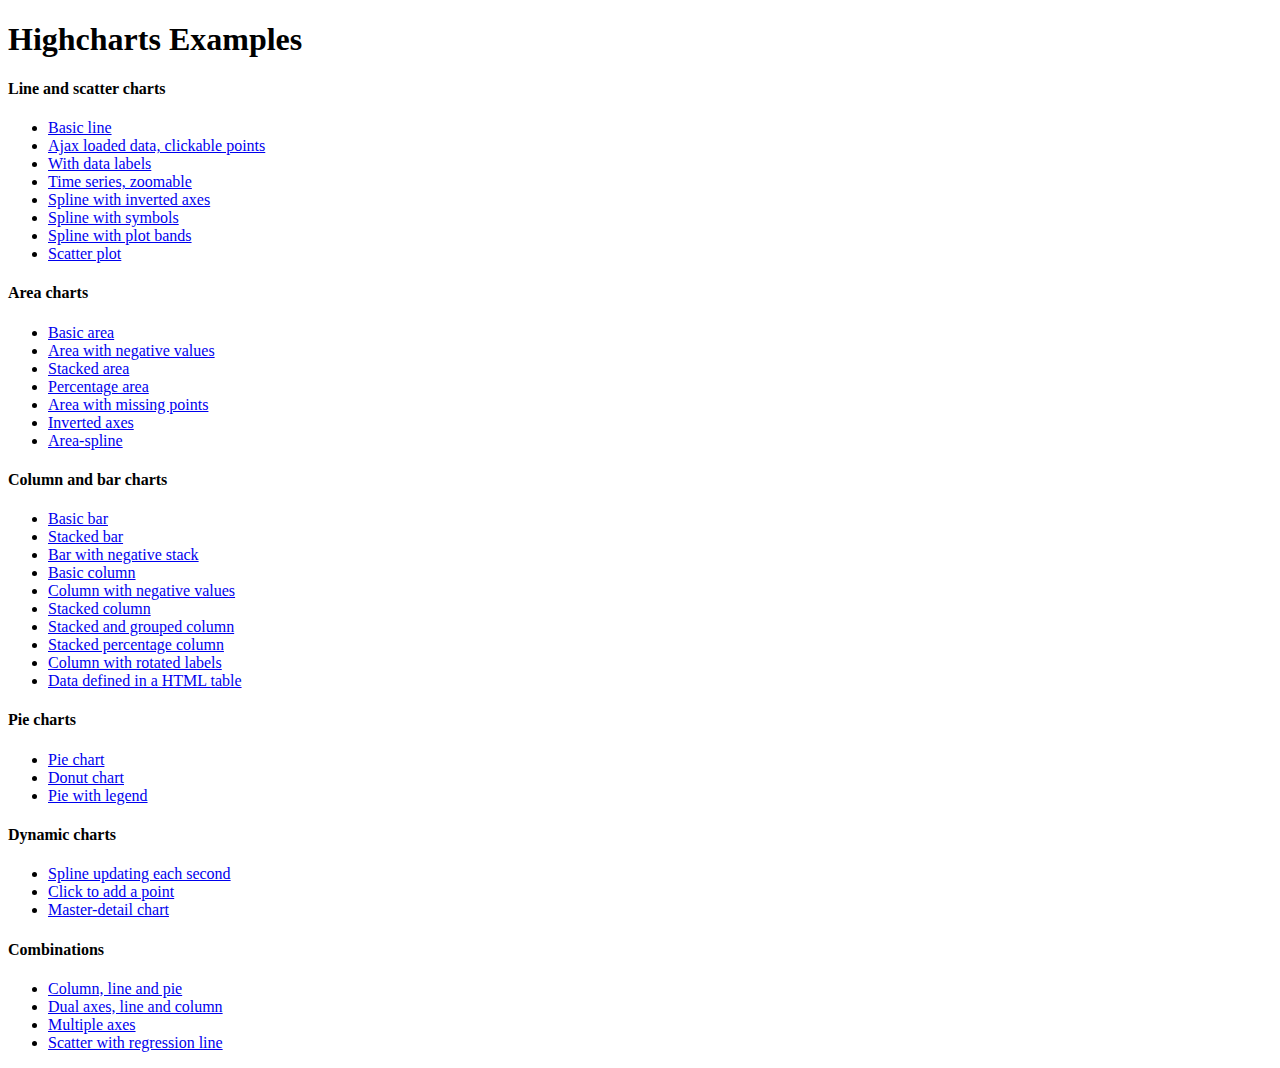
<file: template/index.htm>
<!DOCTYPE HTML PUBLIC "-//W3C//DTD HTML 4.01//EN" "http://www.w3.org/TR/html4/strict.dtd">
<html>
	<head>
		<meta http-equiv="Content-Type" content="text/html; charset=iso-utf-8">
		<title>Highcharts Examples</title>
	</head>
	<body>
		<h1>Highcharts Examples</h1>
				<h4>Line and scatter charts</h4>
		<ul>
						<li><a href="examples/line-basic.htm">
				Basic line</a></li>
						<li><a href="examples/line-ajax.htm">
				Ajax loaded data, clickable points</a></li>
						<li><a href="examples/line-labels.htm">
				With data labels</a></li>
						<li><a href="examples/line-time-series.htm">
				Time series, zoomable</a></li>
						<li><a href="examples/spline-inverted.htm">
				Spline with inverted axes</a></li>
						<li><a href="examples/spline-symbols.htm">
				Spline with symbols</a></li>
						<li><a href="examples/spline-plot-bands.htm">
				Spline with plot bands</a></li>
						<li><a href="examples/scatter.htm">
				Scatter plot</a></li>
					</ul>
				<h4>Area charts</h4>
		<ul>
						<li><a href="examples/area-basic.htm">
				Basic area</a></li>
						<li><a href="examples/area-negative.htm">
				Area with negative values</a></li>
						<li><a href="examples/area-stacked.htm">
				Stacked area</a></li>
						<li><a href="examples/area-stacked-percent.htm">
				Percentage area</a></li>
						<li><a href="examples/area-missing.htm">
				Area with missing points</a></li>
						<li><a href="examples/area-inverted.htm">
				Inverted axes</a></li>
						<li><a href="examples/areaspline.htm">
				Area-spline</a></li>
					</ul>
				<h4>Column and bar charts</h4>
		<ul>
						<li><a href="examples/bar-basic.htm">
				Basic bar</a></li>
						<li><a href="examples/bar-stacked.htm">
				Stacked bar</a></li>
						<li><a href="examples/bar-negative-stack.htm">
				Bar with negative stack</a></li>
						<li><a href="examples/column-basic.htm">
				Basic column</a></li>
						<li><a href="examples/column-negative.htm">
				Column with negative values</a></li>
						<li><a href="examples/column-stacked.htm">
				Stacked column</a></li>
						<li><a href="examples/column-stacked-and-grouped.htm">
				Stacked and grouped column</a></li>
						<li><a href="examples/column-stacked-percent.htm">
				Stacked percentage column</a></li>
						<li><a href="examples/column-rotated-labels.htm">
				Column with rotated labels</a></li>
						<li><a href="examples/column-parsed.htm">
				Data defined in a HTML table</a></li>
					</ul>
				<h4>Pie charts</h4>
		<ul>
						<li><a href="examples/pie-basic.htm">
				Pie chart</a></li>
						<li><a href="examples/pie-donut.htm">
				Donut chart</a></li>
						<li><a href="examples/pie-legend.htm">
				Pie with legend</a></li>
					</ul>
				<h4>Dynamic charts</h4>
		<ul>
						<li><a href="examples/dynamic-update.htm">
				Spline updating each second</a></li>
						<li><a href="examples/dynamic-click-to-add.htm">
				Click to add a point</a></li>
						<li><a href="examples/dynamic-master-detail.htm">
				Master-detail chart</a></li>
					</ul>
				<h4>Combinations</h4>
		<ul>
						<li><a href="examples/combo.htm">
				Column, line and pie</a></li>
						<li><a href="examples/combo-dual-axes.htm">
				Dual axes, line and column</a></li>
						<li><a href="examples/combo-multi-axes.htm">
				Multiple axes</a></li>
						<li><a href="examples/combo-regression.htm">
				Scatter with regression line</a></li>
					</ul>
			</body>
</html>
</file>
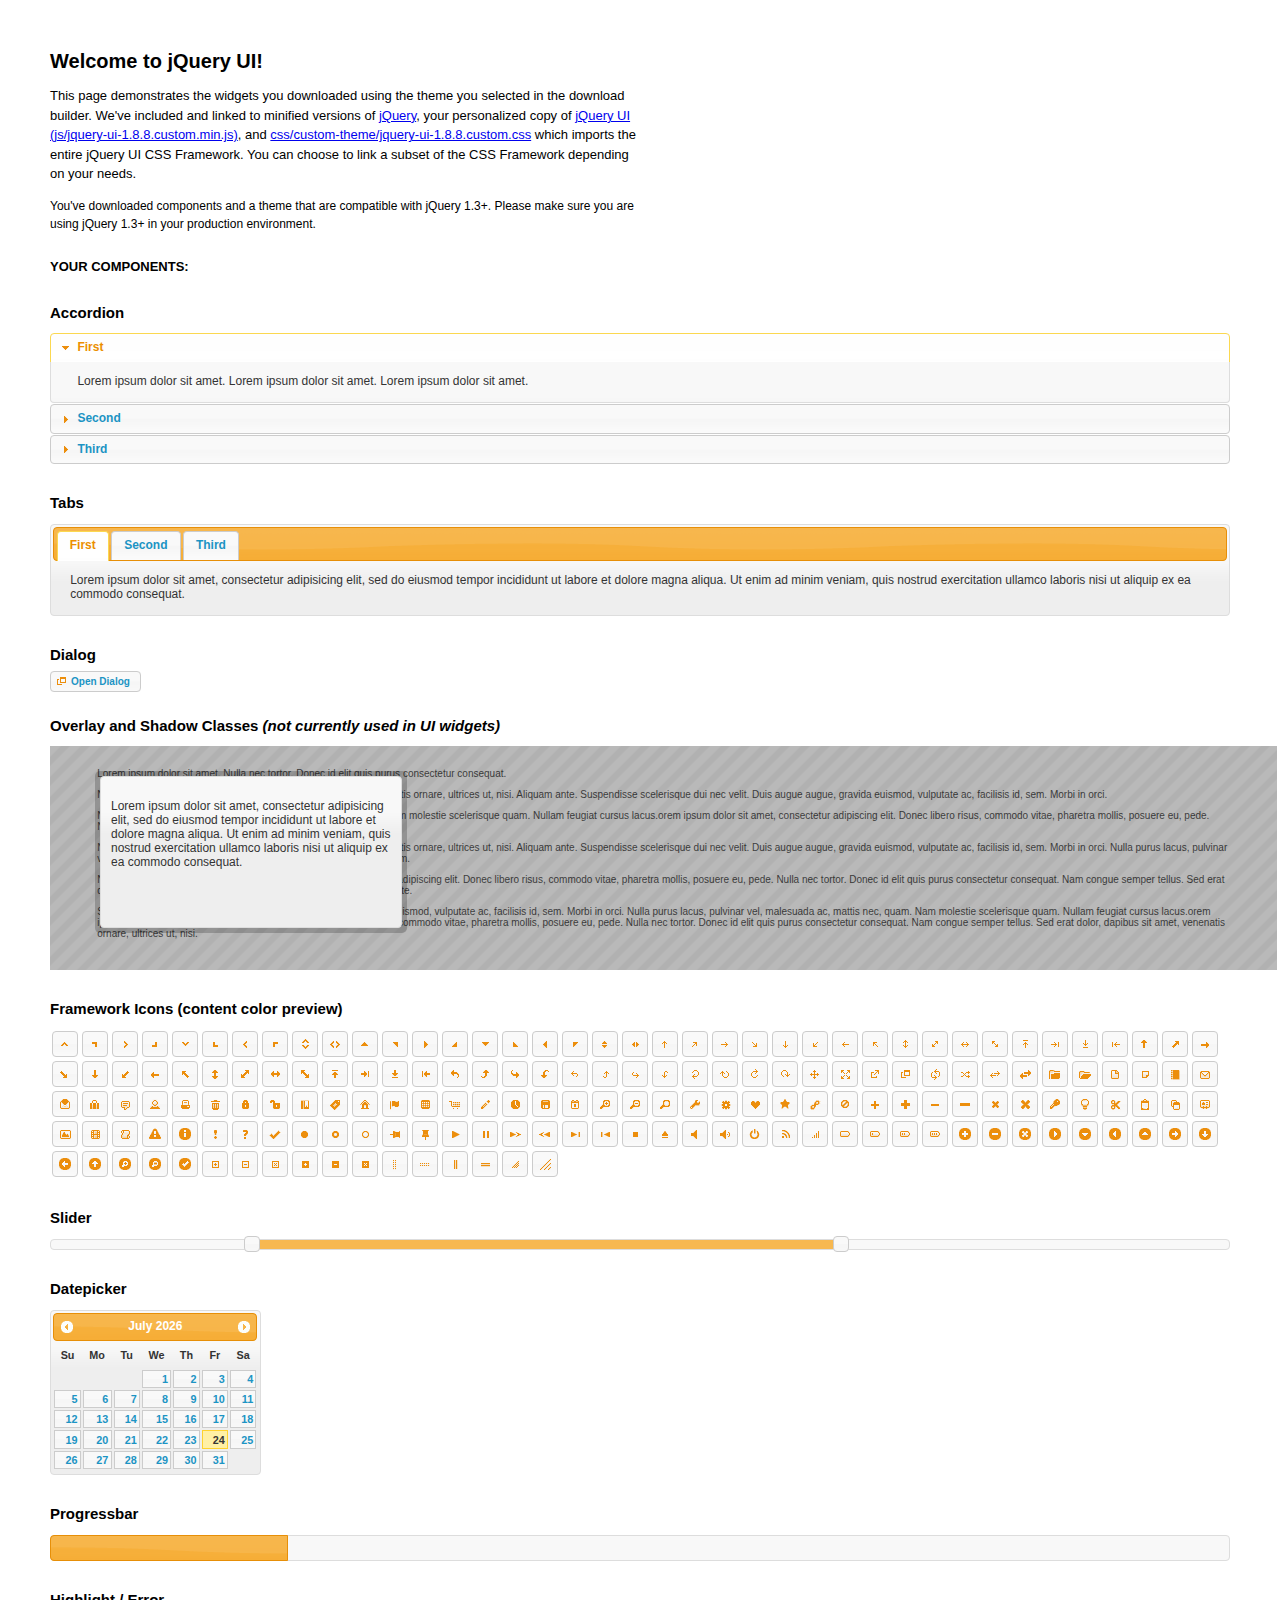
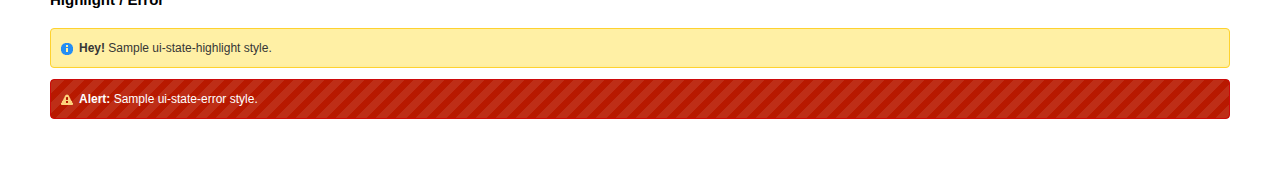
<file: template/index.html>
<!DOCTYPE html>
<html>
	<head>
		<meta http-equiv="Content-Type" content="text/html; charset=iso-8859-1" />
		<title>jQuery UI Example Page</title>
		<link type="text/css" href="css/custom-theme/jquery-ui-1.8.8.custom.css" rel="stylesheet" />	
		<script type="text/javascript" src="js/jquery-1.4.4.min.js"></script>
		<script type="text/javascript" src="js/jquery-ui-1.8.8.custom.min.js"></script>
		<script type="text/javascript">
			$(function(){

				// Accordion
				$("#accordion").accordion({ header: "h3" });
	
				// Tabs
				$('#tabs').tabs();
	

				// Dialog			
				$('#dialog').dialog({
					autoOpen: false,
					width: 600,
					buttons: {
						"Ok": function() { 
							$(this).dialog("close"); 
						}, 
						"Cancel": function() { 
							$(this).dialog("close"); 
						} 
					}
				});
				
				// Dialog Link
				$('#dialog_link').click(function(){
					$('#dialog').dialog('open');
					return false;
				});

				// Datepicker
				$('#datepicker').datepicker({
					inline: true
				});
				
				// Slider
				$('#slider').slider({
					range: true,
					values: [17, 67]
				});
				
				// Progressbar
				$("#progressbar").progressbar({
					value: 20 
				});
				
				//hover states on the static widgets
				$('#dialog_link, ul#icons li').hover(
					function() { $(this).addClass('ui-state-hover'); }, 
					function() { $(this).removeClass('ui-state-hover'); }
				);
				
			});
		</script>
		<style type="text/css">
			/*demo page css*/
			body{ font: 62.5% "Trebuchet MS", sans-serif; margin: 50px;}
			.demoHeaders { margin-top: 2em; }
			#dialog_link {padding: .4em 1em .4em 20px;text-decoration: none;position: relative;}
			#dialog_link span.ui-icon {margin: 0 5px 0 0;position: absolute;left: .2em;top: 50%;margin-top: -8px;}
			ul#icons {margin: 0; padding: 0;}
			ul#icons li {margin: 2px; position: relative; padding: 4px 0; cursor: pointer; float: left;  list-style: none;}
			ul#icons span.ui-icon {float: left; margin: 0 4px;}
		</style>	
	</head>
	<body>
	<h1>Welcome to jQuery UI!</h1>
	<p style="font-size: 1.3em; line-height: 1.5; margin: 1em 0; width: 50%;">This page demonstrates the widgets you downloaded using the theme you selected in the download builder. We've included and linked to minified versions of <a href="js/jquery-1.4.4.min.js">jQuery</a>, your personalized copy of <a href="js/jquery-ui-1.8.8.custom.min.js">jQuery UI (js/jquery-ui-1.8.8.custom.min.js)</a>, and <a href="css/custom-theme/jquery-ui-1.8.8.custom.css">css/custom-theme/jquery-ui-1.8.8.custom.css</a> which imports the entire jQuery UI CSS Framework. You can choose to link a subset of the CSS Framework depending on your needs. </p>
	<p style="font-size: 1.2em; line-height: 1.5; margin: 1em 0; width: 50%;">You've downloaded components and a theme that are compatible with jQuery 1.3+. Please make sure you are using jQuery 1.3+ in your production environment.</p>	

	<p style="font-weight: bold; margin: 2em 0 1em; font-size: 1.3em;">YOUR COMPONENTS:</p>
		
		<!-- Accordion -->
		<h2 class="demoHeaders">Accordion</h2>
		<div id="accordion">
			<div>
				<h3><a href="#">First</a></h3>
				<div>Lorem ipsum dolor sit amet. Lorem ipsum dolor sit amet. Lorem ipsum dolor sit amet.</div>
			</div>
			<div>
				<h3><a href="#">Second</a></h3>
				<div>Phasellus mattis tincidunt nibh.</div>
			</div>
			<div>
				<h3><a href="#">Third</a></h3>
				<div>Nam dui erat, auctor a, dignissim quis.</div>
			</div>
		</div>
	
		<!-- Tabs -->
		<h2 class="demoHeaders">Tabs</h2>
		<div id="tabs">
			<ul>
				<li><a href="#tabs-1">First</a></li>
				<li><a href="#tabs-2">Second</a></li>
				<li><a href="#tabs-3">Third</a></li>
			</ul>
			<div id="tabs-1">Lorem ipsum dolor sit amet, consectetur adipisicing elit, sed do eiusmod tempor incididunt ut labore et dolore magna aliqua. Ut enim ad minim veniam, quis nostrud exercitation ullamco laboris nisi ut aliquip ex ea commodo consequat.</div>
			<div id="tabs-2">Phasellus mattis tincidunt nibh. Cras orci urna, blandit id, pretium vel, aliquet ornare, felis. Maecenas scelerisque sem non nisl. Fusce sed lorem in enim dictum bibendum.</div>
			<div id="tabs-3">Nam dui erat, auctor a, dignissim quis, sollicitudin eu, felis. Pellentesque nisi urna, interdum eget, sagittis et, consequat vestibulum, lacus. Mauris porttitor ullamcorper augue.</div>
		</div>
	
		<!-- Dialog NOTE: Dialog is not generated by UI in this demo so it can be visually styled in themeroller-->
		<h2 class="demoHeaders">Dialog</h2>
		<p><a href="#" id="dialog_link" class="ui-state-default ui-corner-all"><span class="ui-icon ui-icon-newwin"></span>Open Dialog</a></p>
		
		
		<h2 class="demoHeaders">Overlay and Shadow Classes <em>(not currently used in UI widgets)</em></h2>
		<div style="position: relative; width: 96%; height: 200px; padding:1% 4%; overflow:hidden;" class="fakewindowcontain">
			<p>Lorem ipsum dolor sit amet,  Nulla nec tortor. Donec id elit quis purus consectetur consequat. </p><p>Nam congue semper tellus. Sed erat dolor, dapibus sit amet, venenatis ornare, ultrices ut, nisi. Aliquam ante. Suspendisse scelerisque dui nec velit. Duis augue augue, gravida euismod, vulputate ac, facilisis id, sem. Morbi in orci. </p><p>Nulla purus lacus, pulvinar vel, malesuada ac, mattis nec, quam. Nam molestie scelerisque quam. Nullam feugiat cursus lacus.orem ipsum dolor sit amet, consectetur adipiscing elit. Donec libero risus, commodo vitae, pharetra mollis, posuere eu, pede. Nulla nec tortor. Donec id elit quis purus consectetur consequat. </p><p>Nam congue semper tellus. Sed erat dolor, dapibus sit amet, venenatis ornare, ultrices ut, nisi. Aliquam ante. Suspendisse scelerisque dui nec velit. Duis augue augue, gravida euismod, vulputate ac, facilisis id, sem. Morbi in orci. Nulla purus lacus, pulvinar vel, malesuada ac, mattis nec, quam. Nam molestie scelerisque quam. </p><p>Nullam feugiat cursus lacus.orem ipsum dolor sit amet, consectetur adipiscing elit. Donec libero risus, commodo vitae, pharetra mollis, posuere eu, pede. Nulla nec tortor. Donec id elit quis purus consectetur consequat. Nam congue semper tellus. Sed erat dolor, dapibus sit amet, venenatis ornare, ultrices ut, nisi. Aliquam ante. </p><p>Suspendisse scelerisque dui nec velit. Duis augue augue, gravida euismod, vulputate ac, facilisis id, sem. Morbi in orci. Nulla purus lacus, pulvinar vel, malesuada ac, mattis nec, quam. Nam molestie scelerisque quam. Nullam feugiat cursus lacus.orem ipsum dolor sit amet, consectetur adipiscing elit. Donec libero risus, commodo vitae, pharetra mollis, posuere eu, pede. Nulla nec tortor. Donec id elit quis purus consectetur consequat. Nam congue semper tellus. Sed erat dolor, dapibus sit amet, venenatis ornare, ultrices ut, nisi. </p>
			
			<!-- ui-dialog -->
			<div class="ui-overlay"><div class="ui-widget-overlay"></div><div class="ui-widget-shadow ui-corner-all" style="width: 302px; height: 152px; position: absolute; left: 50px; top: 30px;"></div></div>
			<div style="position: absolute; width: 280px; height: 130px;left: 50px; top: 30px; padding: 10px;" class="ui-widget ui-widget-content ui-corner-all">
				<div class="ui-dialog-content ui-widget-content" style="background: none; border: 0;">
					<p>Lorem ipsum dolor sit amet, consectetur adipisicing elit, sed do eiusmod tempor incididunt ut labore et dolore magna aliqua. Ut enim ad minim veniam, quis nostrud exercitation ullamco laboris nisi ut aliquip ex ea commodo consequat.</p>
				</div>
			</div>
		
		</div>

		
		<!-- ui-dialog -->
		<div id="dialog" title="Dialog Title">
			<p>Lorem ipsum dolor sit amet, consectetur adipisicing elit, sed do eiusmod tempor incididunt ut labore et dolore magna aliqua. Ut enim ad minim veniam, quis nostrud exercitation ullamco laboris nisi ut aliquip ex ea commodo consequat.</p>
		</div>
			
				
				
		<h2 class="demoHeaders">Framework Icons (content color preview)</h2>
		<ul id="icons" class="ui-widget ui-helper-clearfix">
		
		<li class="ui-state-default ui-corner-all" title=".ui-icon-carat-1-n"><span class="ui-icon ui-icon-carat-1-n"></span></li>
		<li class="ui-state-default ui-corner-all" title=".ui-icon-carat-1-ne"><span class="ui-icon ui-icon-carat-1-ne"></span></li>
		<li class="ui-state-default ui-corner-all" title=".ui-icon-carat-1-e"><span class="ui-icon ui-icon-carat-1-e"></span></li>
		
		<li class="ui-state-default ui-corner-all" title=".ui-icon-carat-1-se"><span class="ui-icon ui-icon-carat-1-se"></span></li>
		<li class="ui-state-default ui-corner-all" title=".ui-icon-carat-1-s"><span class="ui-icon ui-icon-carat-1-s"></span></li>
		<li class="ui-state-default ui-corner-all" title=".ui-icon-carat-1-sw"><span class="ui-icon ui-icon-carat-1-sw"></span></li>
		<li class="ui-state-default ui-corner-all" title=".ui-icon-carat-1-w"><span class="ui-icon ui-icon-carat-1-w"></span></li>
		<li class="ui-state-default ui-corner-all" title=".ui-icon-carat-1-nw"><span class="ui-icon ui-icon-carat-1-nw"></span></li>
		<li class="ui-state-default ui-corner-all" title=".ui-icon-carat-2-n-s"><span class="ui-icon ui-icon-carat-2-n-s"></span></li>
		<li class="ui-state-default ui-corner-all" title=".ui-icon-carat-2-e-w"><span class="ui-icon ui-icon-carat-2-e-w"></span></li>
		<li class="ui-state-default ui-corner-all" title=".ui-icon-triangle-1-n"><span class="ui-icon ui-icon-triangle-1-n"></span></li>
		<li class="ui-state-default ui-corner-all" title=".ui-icon-triangle-1-ne"><span class="ui-icon ui-icon-triangle-1-ne"></span></li>
		
		<li class="ui-state-default ui-corner-all" title=".ui-icon-triangle-1-e"><span class="ui-icon ui-icon-triangle-1-e"></span></li>
		<li class="ui-state-default ui-corner-all" title=".ui-icon-triangle-1-se"><span class="ui-icon ui-icon-triangle-1-se"></span></li>
		<li class="ui-state-default ui-corner-all" title=".ui-icon-triangle-1-s"><span class="ui-icon ui-icon-triangle-1-s"></span></li>
		<li class="ui-state-default ui-corner-all" title=".ui-icon-triangle-1-sw"><span class="ui-icon ui-icon-triangle-1-sw"></span></li>
		<li class="ui-state-default ui-corner-all" title=".ui-icon-triangle-1-w"><span class="ui-icon ui-icon-triangle-1-w"></span></li>
		<li class="ui-state-default ui-corner-all" title=".ui-icon-triangle-1-nw"><span class="ui-icon ui-icon-triangle-1-nw"></span></li>
		<li class="ui-state-default ui-corner-all" title=".ui-icon-triangle-2-n-s"><span class="ui-icon ui-icon-triangle-2-n-s"></span></li>
		<li class="ui-state-default ui-corner-all" title=".ui-icon-triangle-2-e-w"><span class="ui-icon ui-icon-triangle-2-e-w"></span></li>
		<li class="ui-state-default ui-corner-all" title=".ui-icon-arrow-1-n"><span class="ui-icon ui-icon-arrow-1-n"></span></li>
		
		<li class="ui-state-default ui-corner-all" title=".ui-icon-arrow-1-ne"><span class="ui-icon ui-icon-arrow-1-ne"></span></li>
		<li class="ui-state-default ui-corner-all" title=".ui-icon-arrow-1-e"><span class="ui-icon ui-icon-arrow-1-e"></span></li>
		<li class="ui-state-default ui-corner-all" title=".ui-icon-arrow-1-se"><span class="ui-icon ui-icon-arrow-1-se"></span></li>
		<li class="ui-state-default ui-corner-all" title=".ui-icon-arrow-1-s"><span class="ui-icon ui-icon-arrow-1-s"></span></li>
		<li class="ui-state-default ui-corner-all" title=".ui-icon-arrow-1-sw"><span class="ui-icon ui-icon-arrow-1-sw"></span></li>
		<li class="ui-state-default ui-corner-all" title=".ui-icon-arrow-1-w"><span class="ui-icon ui-icon-arrow-1-w"></span></li>
		<li class="ui-state-default ui-corner-all" title=".ui-icon-arrow-1-nw"><span class="ui-icon ui-icon-arrow-1-nw"></span></li>
		<li class="ui-state-default ui-corner-all" title=".ui-icon-arrow-2-n-s"><span class="ui-icon ui-icon-arrow-2-n-s"></span></li>
		<li class="ui-state-default ui-corner-all" title=".ui-icon-arrow-2-ne-sw"><span class="ui-icon ui-icon-arrow-2-ne-sw"></span></li>
		
		<li class="ui-state-default ui-corner-all" title=".ui-icon-arrow-2-e-w"><span class="ui-icon ui-icon-arrow-2-e-w"></span></li>
		<li class="ui-state-default ui-corner-all" title=".ui-icon-arrow-2-se-nw"><span class="ui-icon ui-icon-arrow-2-se-nw"></span></li>
		<li class="ui-state-default ui-corner-all" title=".ui-icon-arrowstop-1-n"><span class="ui-icon ui-icon-arrowstop-1-n"></span></li>
		<li class="ui-state-default ui-corner-all" title=".ui-icon-arrowstop-1-e"><span class="ui-icon ui-icon-arrowstop-1-e"></span></li>
		<li class="ui-state-default ui-corner-all" title=".ui-icon-arrowstop-1-s"><span class="ui-icon ui-icon-arrowstop-1-s"></span></li>
		<li class="ui-state-default ui-corner-all" title=".ui-icon-arrowstop-1-w"><span class="ui-icon ui-icon-arrowstop-1-w"></span></li>
		<li class="ui-state-default ui-corner-all" title=".ui-icon-arrowthick-1-n"><span class="ui-icon ui-icon-arrowthick-1-n"></span></li>
		<li class="ui-state-default ui-corner-all" title=".ui-icon-arrowthick-1-ne"><span class="ui-icon ui-icon-arrowthick-1-ne"></span></li>
		<li class="ui-state-default ui-corner-all" title=".ui-icon-arrowthick-1-e"><span class="ui-icon ui-icon-arrowthick-1-e"></span></li>
		
		<li class="ui-state-default ui-corner-all" title=".ui-icon-arrowthick-1-se"><span class="ui-icon ui-icon-arrowthick-1-se"></span></li>
		<li class="ui-state-default ui-corner-all" title=".ui-icon-arrowthick-1-s"><span class="ui-icon ui-icon-arrowthick-1-s"></span></li>
		<li class="ui-state-default ui-corner-all" title=".ui-icon-arrowthick-1-sw"><span class="ui-icon ui-icon-arrowthick-1-sw"></span></li>
		<li class="ui-state-default ui-corner-all" title=".ui-icon-arrowthick-1-w"><span class="ui-icon ui-icon-arrowthick-1-w"></span></li>
		<li class="ui-state-default ui-corner-all" title=".ui-icon-arrowthick-1-nw"><span class="ui-icon ui-icon-arrowthick-1-nw"></span></li>
		<li class="ui-state-default ui-corner-all" title=".ui-icon-arrowthick-2-n-s"><span class="ui-icon ui-icon-arrowthick-2-n-s"></span></li>
		<li class="ui-state-default ui-corner-all" title=".ui-icon-arrowthick-2-ne-sw"><span class="ui-icon ui-icon-arrowthick-2-ne-sw"></span></li>
		<li class="ui-state-default ui-corner-all" title=".ui-icon-arrowthick-2-e-w"><span class="ui-icon ui-icon-arrowthick-2-e-w"></span></li>
		<li class="ui-state-default ui-corner-all" title=".ui-icon-arrowthick-2-se-nw"><span class="ui-icon ui-icon-arrowthick-2-se-nw"></span></li>
		
		<li class="ui-state-default ui-corner-all" title=".ui-icon-arrowthickstop-1-n"><span class="ui-icon ui-icon-arrowthickstop-1-n"></span></li>
		<li class="ui-state-default ui-corner-all" title=".ui-icon-arrowthickstop-1-e"><span class="ui-icon ui-icon-arrowthickstop-1-e"></span></li>
		<li class="ui-state-default ui-corner-all" title=".ui-icon-arrowthickstop-1-s"><span class="ui-icon ui-icon-arrowthickstop-1-s"></span></li>
		<li class="ui-state-default ui-corner-all" title=".ui-icon-arrowthickstop-1-w"><span class="ui-icon ui-icon-arrowthickstop-1-w"></span></li>
		<li class="ui-state-default ui-corner-all" title=".ui-icon-arrowreturnthick-1-w"><span class="ui-icon ui-icon-arrowreturnthick-1-w"></span></li>
		<li class="ui-state-default ui-corner-all" title=".ui-icon-arrowreturnthick-1-n"><span class="ui-icon ui-icon-arrowreturnthick-1-n"></span></li>
		<li class="ui-state-default ui-corner-all" title=".ui-icon-arrowreturnthick-1-e"><span class="ui-icon ui-icon-arrowreturnthick-1-e"></span></li>
		<li class="ui-state-default ui-corner-all" title=".ui-icon-arrowreturnthick-1-s"><span class="ui-icon ui-icon-arrowreturnthick-1-s"></span></li>
		<li class="ui-state-default ui-corner-all" title=".ui-icon-arrowreturn-1-w"><span class="ui-icon ui-icon-arrowreturn-1-w"></span></li>
		
		<li class="ui-state-default ui-corner-all" title=".ui-icon-arrowreturn-1-n"><span class="ui-icon ui-icon-arrowreturn-1-n"></span></li>
		<li class="ui-state-default ui-corner-all" title=".ui-icon-arrowreturn-1-e"><span class="ui-icon ui-icon-arrowreturn-1-e"></span></li>
		<li class="ui-state-default ui-corner-all" title=".ui-icon-arrowreturn-1-s"><span class="ui-icon ui-icon-arrowreturn-1-s"></span></li>
		<li class="ui-state-default ui-corner-all" title=".ui-icon-arrowrefresh-1-w"><span class="ui-icon ui-icon-arrowrefresh-1-w"></span></li>
		<li class="ui-state-default ui-corner-all" title=".ui-icon-arrowrefresh-1-n"><span class="ui-icon ui-icon-arrowrefresh-1-n"></span></li>
		<li class="ui-state-default ui-corner-all" title=".ui-icon-arrowrefresh-1-e"><span class="ui-icon ui-icon-arrowrefresh-1-e"></span></li>
		<li class="ui-state-default ui-corner-all" title=".ui-icon-arrowrefresh-1-s"><span class="ui-icon ui-icon-arrowrefresh-1-s"></span></li>
		<li class="ui-state-default ui-corner-all" title=".ui-icon-arrow-4"><span class="ui-icon ui-icon-arrow-4"></span></li>
		<li class="ui-state-default ui-corner-all" title=".ui-icon-arrow-4-diag"><span class="ui-icon ui-icon-arrow-4-diag"></span></li>
		
		<li class="ui-state-default ui-corner-all" title=".ui-icon-extlink"><span class="ui-icon ui-icon-extlink"></span></li>
		<li class="ui-state-default ui-corner-all" title=".ui-icon-newwin"><span class="ui-icon ui-icon-newwin"></span></li>
		<li class="ui-state-default ui-corner-all" title=".ui-icon-refresh"><span class="ui-icon ui-icon-refresh"></span></li>
		<li class="ui-state-default ui-corner-all" title=".ui-icon-shuffle"><span class="ui-icon ui-icon-shuffle"></span></li>
		<li class="ui-state-default ui-corner-all" title=".ui-icon-transfer-e-w"><span class="ui-icon ui-icon-transfer-e-w"></span></li>
		<li class="ui-state-default ui-corner-all" title=".ui-icon-transferthick-e-w"><span class="ui-icon ui-icon-transferthick-e-w"></span></li>
		<li class="ui-state-default ui-corner-all" title=".ui-icon-folder-collapsed"><span class="ui-icon ui-icon-folder-collapsed"></span></li>
		<li class="ui-state-default ui-corner-all" title=".ui-icon-folder-open"><span class="ui-icon ui-icon-folder-open"></span></li>
		<li class="ui-state-default ui-corner-all" title=".ui-icon-document"><span class="ui-icon ui-icon-document"></span></li>
		
		<li class="ui-state-default ui-corner-all" title=".ui-icon-document-b"><span class="ui-icon ui-icon-document-b"></span></li>
		<li class="ui-state-default ui-corner-all" title=".ui-icon-note"><span class="ui-icon ui-icon-note"></span></li>
		<li class="ui-state-default ui-corner-all" title=".ui-icon-mail-closed"><span class="ui-icon ui-icon-mail-closed"></span></li>
		<li class="ui-state-default ui-corner-all" title=".ui-icon-mail-open"><span class="ui-icon ui-icon-mail-open"></span></li>
		<li class="ui-state-default ui-corner-all" title=".ui-icon-suitcase"><span class="ui-icon ui-icon-suitcase"></span></li>
		<li class="ui-state-default ui-corner-all" title=".ui-icon-comment"><span class="ui-icon ui-icon-comment"></span></li>
		<li class="ui-state-default ui-corner-all" title=".ui-icon-person"><span class="ui-icon ui-icon-person"></span></li>
		<li class="ui-state-default ui-corner-all" title=".ui-icon-print"><span class="ui-icon ui-icon-print"></span></li>
		<li class="ui-state-default ui-corner-all" title=".ui-icon-trash"><span class="ui-icon ui-icon-trash"></span></li>
		
		<li class="ui-state-default ui-corner-all" title=".ui-icon-locked"><span class="ui-icon ui-icon-locked"></span></li>
		<li class="ui-state-default ui-corner-all" title=".ui-icon-unlocked"><span class="ui-icon ui-icon-unlocked"></span></li>
		<li class="ui-state-default ui-corner-all" title=".ui-icon-bookmark"><span class="ui-icon ui-icon-bookmark"></span></li>
		<li class="ui-state-default ui-corner-all" title=".ui-icon-tag"><span class="ui-icon ui-icon-tag"></span></li>
		<li class="ui-state-default ui-corner-all" title=".ui-icon-home"><span class="ui-icon ui-icon-home"></span></li>
		<li class="ui-state-default ui-corner-all" title=".ui-icon-flag"><span class="ui-icon ui-icon-flag"></span></li>
		<li class="ui-state-default ui-corner-all" title=".ui-icon-calculator"><span class="ui-icon ui-icon-calculator"></span></li>
		<li class="ui-state-default ui-corner-all" title=".ui-icon-cart"><span class="ui-icon ui-icon-cart"></span></li>
		<li class="ui-state-default ui-corner-all" title=".ui-icon-pencil"><span class="ui-icon ui-icon-pencil"></span></li>
		
		<li class="ui-state-default ui-corner-all" title=".ui-icon-clock"><span class="ui-icon ui-icon-clock"></span></li>
		<li class="ui-state-default ui-corner-all" title=".ui-icon-disk"><span class="ui-icon ui-icon-disk"></span></li>
		<li class="ui-state-default ui-corner-all" title=".ui-icon-calendar"><span class="ui-icon ui-icon-calendar"></span></li>
		<li class="ui-state-default ui-corner-all" title=".ui-icon-zoomin"><span class="ui-icon ui-icon-zoomin"></span></li>
		<li class="ui-state-default ui-corner-all" title=".ui-icon-zoomout"><span class="ui-icon ui-icon-zoomout"></span></li>
		<li class="ui-state-default ui-corner-all" title=".ui-icon-search"><span class="ui-icon ui-icon-search"></span></li>
		<li class="ui-state-default ui-corner-all" title=".ui-icon-wrench"><span class="ui-icon ui-icon-wrench"></span></li>
		<li class="ui-state-default ui-corner-all" title=".ui-icon-gear"><span class="ui-icon ui-icon-gear"></span></li>
		<li class="ui-state-default ui-corner-all" title=".ui-icon-heart"><span class="ui-icon ui-icon-heart"></span></li>
		
		<li class="ui-state-default ui-corner-all" title=".ui-icon-star"><span class="ui-icon ui-icon-star"></span></li>
		<li class="ui-state-default ui-corner-all" title=".ui-icon-link"><span class="ui-icon ui-icon-link"></span></li>
		<li class="ui-state-default ui-corner-all" title=".ui-icon-cancel"><span class="ui-icon ui-icon-cancel"></span></li>
		<li class="ui-state-default ui-corner-all" title=".ui-icon-plus"><span class="ui-icon ui-icon-plus"></span></li>
		<li class="ui-state-default ui-corner-all" title=".ui-icon-plusthick"><span class="ui-icon ui-icon-plusthick"></span></li>
		<li class="ui-state-default ui-corner-all" title=".ui-icon-minus"><span class="ui-icon ui-icon-minus"></span></li>
		<li class="ui-state-default ui-corner-all" title=".ui-icon-minusthick"><span class="ui-icon ui-icon-minusthick"></span></li>
		<li class="ui-state-default ui-corner-all" title=".ui-icon-close"><span class="ui-icon ui-icon-close"></span></li>
		<li class="ui-state-default ui-corner-all" title=".ui-icon-closethick"><span class="ui-icon ui-icon-closethick"></span></li>
		
		<li class="ui-state-default ui-corner-all" title=".ui-icon-key"><span class="ui-icon ui-icon-key"></span></li>
		<li class="ui-state-default ui-corner-all" title=".ui-icon-lightbulb"><span class="ui-icon ui-icon-lightbulb"></span></li>
		<li class="ui-state-default ui-corner-all" title=".ui-icon-scissors"><span class="ui-icon ui-icon-scissors"></span></li>
		<li class="ui-state-default ui-corner-all" title=".ui-icon-clipboard"><span class="ui-icon ui-icon-clipboard"></span></li>
		<li class="ui-state-default ui-corner-all" title=".ui-icon-copy"><span class="ui-icon ui-icon-copy"></span></li>
		<li class="ui-state-default ui-corner-all" title=".ui-icon-contact"><span class="ui-icon ui-icon-contact"></span></li>
		<li class="ui-state-default ui-corner-all" title=".ui-icon-image"><span class="ui-icon ui-icon-image"></span></li>
		<li class="ui-state-default ui-corner-all" title=".ui-icon-video"><span class="ui-icon ui-icon-video"></span></li>
		<li class="ui-state-default ui-corner-all" title=".ui-icon-script"><span class="ui-icon ui-icon-script"></span></li>
		<li class="ui-state-default ui-corner-all" title=".ui-icon-alert"><span class="ui-icon ui-icon-alert"></span></li>
		
		<li class="ui-state-default ui-corner-all" title=".ui-icon-info"><span class="ui-icon ui-icon-info"></span></li>
		<li class="ui-state-default ui-corner-all" title=".ui-icon-notice"><span class="ui-icon ui-icon-notice"></span></li>
		<li class="ui-state-default ui-corner-all" title=".ui-icon-help"><span class="ui-icon ui-icon-help"></span></li>
		<li class="ui-state-default ui-corner-all" title=".ui-icon-check"><span class="ui-icon ui-icon-check"></span></li>
		<li class="ui-state-default ui-corner-all" title=".ui-icon-bullet"><span class="ui-icon ui-icon-bullet"></span></li>
		<li class="ui-state-default ui-corner-all" title=".ui-icon-radio-off"><span class="ui-icon ui-icon-radio-off"></span></li>
		<li class="ui-state-default ui-corner-all" title=".ui-icon-radio-on"><span class="ui-icon ui-icon-radio-on"></span></li>
		<li class="ui-state-default ui-corner-all" title=".ui-icon-pin-w"><span class="ui-icon ui-icon-pin-w"></span></li>
		<li class="ui-state-default ui-corner-all" title=".ui-icon-pin-s"><span class="ui-icon ui-icon-pin-s"></span></li>
		<li class="ui-state-default ui-corner-all" title=".ui-icon-play"><span class="ui-icon ui-icon-play"></span></li>
		<li class="ui-state-default ui-corner-all" title=".ui-icon-pause"><span class="ui-icon ui-icon-pause"></span></li>
		
		<li class="ui-state-default ui-corner-all" title=".ui-icon-seek-next"><span class="ui-icon ui-icon-seek-next"></span></li>
		<li class="ui-state-default ui-corner-all" title=".ui-icon-seek-prev"><span class="ui-icon ui-icon-seek-prev"></span></li>
		<li class="ui-state-default ui-corner-all" title=".ui-icon-seek-end"><span class="ui-icon ui-icon-seek-end"></span></li>
		<li class="ui-state-default ui-corner-all" title=".ui-icon-seek-first"><span class="ui-icon ui-icon-seek-first"></span></li>
		<li class="ui-state-default ui-corner-all" title=".ui-icon-stop"><span class="ui-icon ui-icon-stop"></span></li>
		<li class="ui-state-default ui-corner-all" title=".ui-icon-eject"><span class="ui-icon ui-icon-eject"></span></li>
		<li class="ui-state-default ui-corner-all" title=".ui-icon-volume-off"><span class="ui-icon ui-icon-volume-off"></span></li>
		<li class="ui-state-default ui-corner-all" title=".ui-icon-volume-on"><span class="ui-icon ui-icon-volume-on"></span></li>
		<li class="ui-state-default ui-corner-all" title=".ui-icon-power"><span class="ui-icon ui-icon-power"></span></li>
		
		<li class="ui-state-default ui-corner-all" title=".ui-icon-signal-diag"><span class="ui-icon ui-icon-signal-diag"></span></li>
		<li class="ui-state-default ui-corner-all" title=".ui-icon-signal"><span class="ui-icon ui-icon-signal"></span></li>
		<li class="ui-state-default ui-corner-all" title=".ui-icon-battery-0"><span class="ui-icon ui-icon-battery-0"></span></li>
		<li class="ui-state-default ui-corner-all" title=".ui-icon-battery-1"><span class="ui-icon ui-icon-battery-1"></span></li>
		<li class="ui-state-default ui-corner-all" title=".ui-icon-battery-2"><span class="ui-icon ui-icon-battery-2"></span></li>
		<li class="ui-state-default ui-corner-all" title=".ui-icon-battery-3"><span class="ui-icon ui-icon-battery-3"></span></li>
		<li class="ui-state-default ui-corner-all" title=".ui-icon-circle-plus"><span class="ui-icon ui-icon-circle-plus"></span></li>
		<li class="ui-state-default ui-corner-all" title=".ui-icon-circle-minus"><span class="ui-icon ui-icon-circle-minus"></span></li>
		<li class="ui-state-default ui-corner-all" title=".ui-icon-circle-close"><span class="ui-icon ui-icon-circle-close"></span></li>
		
		<li class="ui-state-default ui-corner-all" title=".ui-icon-circle-triangle-e"><span class="ui-icon ui-icon-circle-triangle-e"></span></li>
		<li class="ui-state-default ui-corner-all" title=".ui-icon-circle-triangle-s"><span class="ui-icon ui-icon-circle-triangle-s"></span></li>
		<li class="ui-state-default ui-corner-all" title=".ui-icon-circle-triangle-w"><span class="ui-icon ui-icon-circle-triangle-w"></span></li>
		<li class="ui-state-default ui-corner-all" title=".ui-icon-circle-triangle-n"><span class="ui-icon ui-icon-circle-triangle-n"></span></li>
		<li class="ui-state-default ui-corner-all" title=".ui-icon-circle-arrow-e"><span class="ui-icon ui-icon-circle-arrow-e"></span></li>
		<li class="ui-state-default ui-corner-all" title=".ui-icon-circle-arrow-s"><span class="ui-icon ui-icon-circle-arrow-s"></span></li>
		<li class="ui-state-default ui-corner-all" title=".ui-icon-circle-arrow-w"><span class="ui-icon ui-icon-circle-arrow-w"></span></li>
		<li class="ui-state-default ui-corner-all" title=".ui-icon-circle-arrow-n"><span class="ui-icon ui-icon-circle-arrow-n"></span></li>
		<li class="ui-state-default ui-corner-all" title=".ui-icon-circle-zoomin"><span class="ui-icon ui-icon-circle-zoomin"></span></li>
		
		<li class="ui-state-default ui-corner-all" title=".ui-icon-circle-zoomout"><span class="ui-icon ui-icon-circle-zoomout"></span></li>
		<li class="ui-state-default ui-corner-all" title=".ui-icon-circle-check"><span class="ui-icon ui-icon-circle-check"></span></li>
		<li class="ui-state-default ui-corner-all" title=".ui-icon-circlesmall-plus"><span class="ui-icon ui-icon-circlesmall-plus"></span></li>
		<li class="ui-state-default ui-corner-all" title=".ui-icon-circlesmall-minus"><span class="ui-icon ui-icon-circlesmall-minus"></span></li>
		<li class="ui-state-default ui-corner-all" title=".ui-icon-circlesmall-close"><span class="ui-icon ui-icon-circlesmall-close"></span></li>
		<li class="ui-state-default ui-corner-all" title=".ui-icon-squaresmall-plus"><span class="ui-icon ui-icon-squaresmall-plus"></span></li>
		<li class="ui-state-default ui-corner-all" title=".ui-icon-squaresmall-minus"><span class="ui-icon ui-icon-squaresmall-minus"></span></li>
		<li class="ui-state-default ui-corner-all" title=".ui-icon-squaresmall-close"><span class="ui-icon ui-icon-squaresmall-close"></span></li>
		<li class="ui-state-default ui-corner-all" title=".ui-icon-grip-dotted-vertical"><span class="ui-icon ui-icon-grip-dotted-vertical"></span></li>
		
		<li class="ui-state-default ui-corner-all" title=".ui-icon-grip-dotted-horizontal"><span class="ui-icon ui-icon-grip-dotted-horizontal"></span></li>
		<li class="ui-state-default ui-corner-all" title=".ui-icon-grip-solid-vertical"><span class="ui-icon ui-icon-grip-solid-vertical"></span></li>
		<li class="ui-state-default ui-corner-all" title=".ui-icon-grip-solid-horizontal"><span class="ui-icon ui-icon-grip-solid-horizontal"></span></li>
		<li class="ui-state-default ui-corner-all" title=".ui-icon-gripsmall-diagonal-se"><span class="ui-icon ui-icon-gripsmall-diagonal-se"></span></li>
		<li class="ui-state-default ui-corner-all" title=".ui-icon-grip-diagonal-se"><span class="ui-icon ui-icon-grip-diagonal-se"></span></li>
		</ul>

	
		<!-- Slider -->
		<h2 class="demoHeaders">Slider</h2>
		<div id="slider"></div>
	
		<!-- Datepicker -->
		<h2 class="demoHeaders">Datepicker</h2>
		<div id="datepicker"></div>
	
		<!-- Progressbar -->
		<h2 class="demoHeaders">Progressbar</h2>	
		<div id="progressbar"></div>
			
		<!-- Highlight / Error -->
		<h2 class="demoHeaders">Highlight / Error</h2>
		<div class="ui-widget">
			<div class="ui-state-highlight ui-corner-all" style="margin-top: 20px; padding: 0 .7em;"> 
				<p><span class="ui-icon ui-icon-info" style="float: left; margin-right: .3em;"></span>
				<strong>Hey!</strong> Sample ui-state-highlight style.</p>
			</div>
		</div>
		<br/>
		<div class="ui-widget">
			<div class="ui-state-error ui-corner-all" style="padding: 0 .7em;"> 
				<p><span class="ui-icon ui-icon-alert" style="float: left; margin-right: .3em;"></span> 
				<strong>Alert:</strong> Sample ui-state-error style.</p>
			</div>
		</div>

	</body>
</html>
</file>
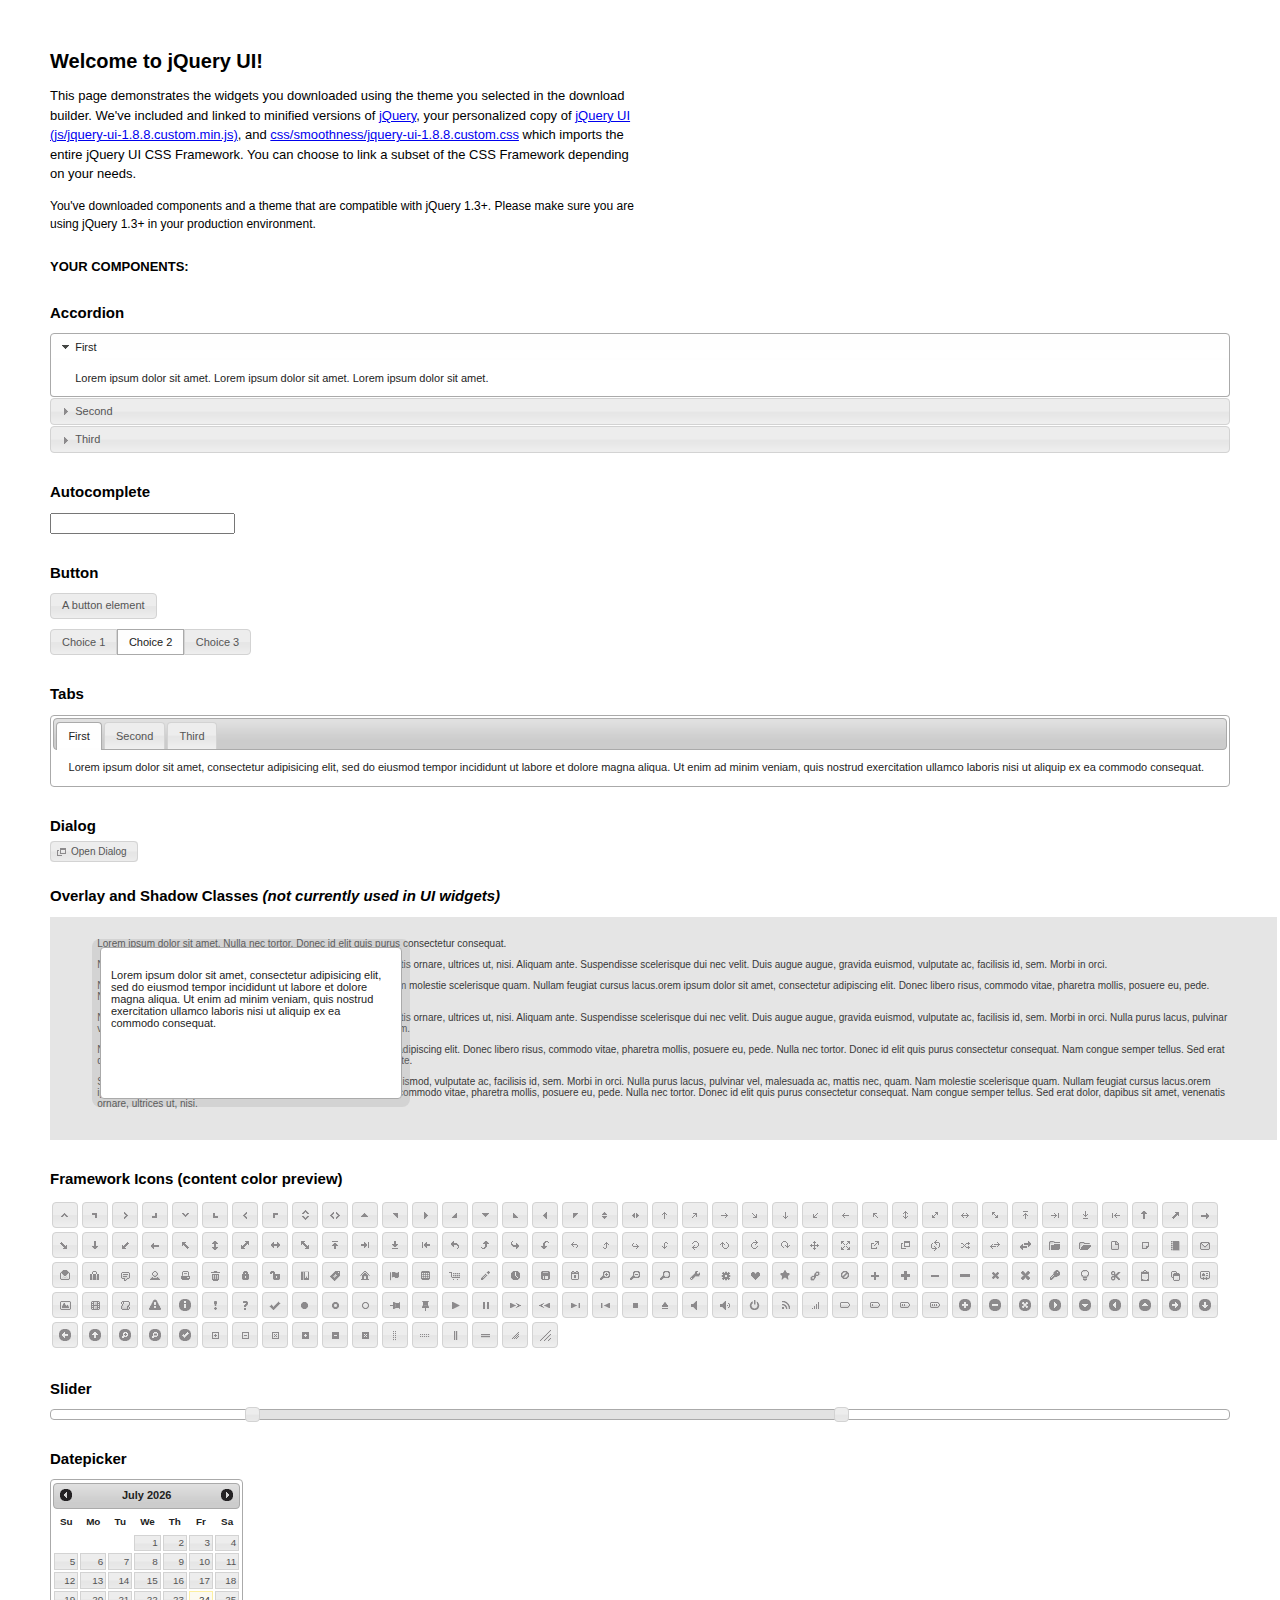
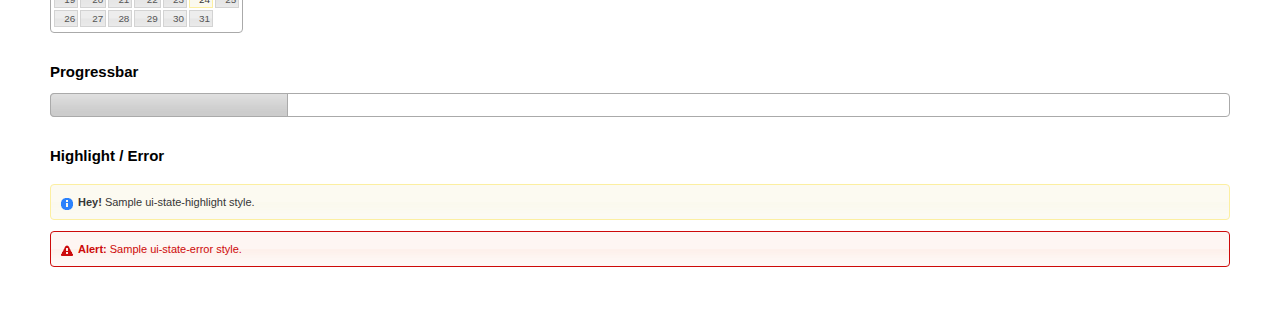
<file: template/js/index.html>
<!DOCTYPE html>
<html>
	<head>
		<meta http-equiv="Content-Type" content="text/html; charset=iso-8859-1" />
		<title>jQuery UI Example Page</title>
		<link type="text/css" href="css/smoothness/jquery-ui-1.8.8.custom.css" rel="stylesheet" />	
		<script type="text/javascript" src="js/jquery-1.4.4.min.js"></script>
		<script type="text/javascript" src="js/jquery-ui-1.8.8.custom.min.js"></script>
		<script type="text/javascript">
			$(function(){

				// Accordion
				$("#accordion").accordion({ header: "h3" });

				//Autocomplete
				$("#autocomplete").autocomplete({
					source: ["c++", "java", "php", "coldfusion", "javascript", "asp", "ruby", "python", "c", "scala", "groovy", "haskell", "perl"]
				});

				// Button
				$("#button").button();
				$("#radioset").buttonset();

				// Tabs
				$('#tabs').tabs();
	

				// Dialog			
				$('#dialog').dialog({
					autoOpen: false,
					width: 600,
					buttons: {
						"Ok": function() { 
							$(this).dialog("close"); 
						}, 
						"Cancel": function() { 
							$(this).dialog("close"); 
						} 
					}
				});
				
				// Dialog Link
				$('#dialog_link').click(function(){
					$('#dialog').dialog('open');
					return false;
				});

				// Datepicker
				$('#datepicker').datepicker({
					inline: true
				});
				
				// Slider
				$('#slider').slider({
					range: true,
					values: [17, 67]
				});
				
				// Progressbar
				$("#progressbar").progressbar({
					value: 20 
				});
				
				//hover states on the static widgets
				$('#dialog_link, ul#icons li').hover(
					function() { $(this).addClass('ui-state-hover'); }, 
					function() { $(this).removeClass('ui-state-hover'); }
				);
				
			});
		</script>
		<style type="text/css">
			/*demo page css*/
			body{ font: 62.5% "Trebuchet MS", sans-serif; margin: 50px;}
			.demoHeaders { margin-top: 2em; }
			#dialog_link {padding: .4em 1em .4em 20px;text-decoration: none;position: relative;}
			#dialog_link span.ui-icon {margin: 0 5px 0 0;position: absolute;left: .2em;top: 50%;margin-top: -8px;}
			ul#icons {margin: 0; padding: 0;}
			ul#icons li {margin: 2px; position: relative; padding: 4px 0; cursor: pointer; float: left;  list-style: none;}
			ul#icons span.ui-icon {float: left; margin: 0 4px;}
		</style>	
	</head>
	<body>
	<h1>Welcome to jQuery UI!</h1>
	<p style="font-size: 1.3em; line-height: 1.5; margin: 1em 0; width: 50%;">This page demonstrates the widgets you downloaded using the theme you selected in the download builder. We've included and linked to minified versions of <a href="js/jquery-1.4.4.min.js">jQuery</a>, your personalized copy of <a href="js/jquery-ui-1.8.8.custom.min.js">jQuery UI (js/jquery-ui-1.8.8.custom.min.js)</a>, and <a href="css/smoothness/jquery-ui-1.8.8.custom.css">css/smoothness/jquery-ui-1.8.8.custom.css</a> which imports the entire jQuery UI CSS Framework. You can choose to link a subset of the CSS Framework depending on your needs. </p>
	<p style="font-size: 1.2em; line-height: 1.5; margin: 1em 0; width: 50%;">You've downloaded components and a theme that are compatible with jQuery 1.3+. Please make sure you are using jQuery 1.3+ in your production environment.</p>	

	<p style="font-weight: bold; margin: 2em 0 1em; font-size: 1.3em;">YOUR COMPONENTS:</p>
		
		<!-- Accordion -->
		<h2 class="demoHeaders">Accordion</h2>
		<div id="accordion">
			<div>
				<h3><a href="#">First</a></h3>
				<div>Lorem ipsum dolor sit amet. Lorem ipsum dolor sit amet. Lorem ipsum dolor sit amet.</div>
			</div>
			<div>
				<h3><a href="#">Second</a></h3>
				<div>Phasellus mattis tincidunt nibh.</div>
			</div>
			<div>
				<h3><a href="#">Third</a></h3>
				<div>Nam dui erat, auctor a, dignissim quis.</div>
			</div>
		</div>

		<!-- Autocomplete -->
		<h2 class="demoHeaders">Autocomplete</h2>
		<div>
			<input id="autocomplete" style="z-index: 100; position: relative" title="type &quot;a&quot;" />
		</div>
		

		<!-- Button -->
		<h2 class="demoHeaders">Button</h2>
		<button id="button">A button element</button>
		<form style="margin-top: 1em;">
			<div id="radioset">
				<input type="radio" id="radio1" name="radio" /><label for="radio1">Choice 1</label>
				<input type="radio" id="radio2" name="radio" checked="checked" /><label for="radio2">Choice 2</label>
				<input type="radio" id="radio3" name="radio" /><label for="radio3">Choice 3</label>
			</div>
		</form>
		
	
		<!-- Tabs -->
		<h2 class="demoHeaders">Tabs</h2>
		<div id="tabs">
			<ul>
				<li><a href="#tabs-1">First</a></li>
				<li><a href="#tabs-2">Second</a></li>
				<li><a href="#tabs-3">Third</a></li>
			</ul>
			<div id="tabs-1">Lorem ipsum dolor sit amet, consectetur adipisicing elit, sed do eiusmod tempor incididunt ut labore et dolore magna aliqua. Ut enim ad minim veniam, quis nostrud exercitation ullamco laboris nisi ut aliquip ex ea commodo consequat.</div>
			<div id="tabs-2">Phasellus mattis tincidunt nibh. Cras orci urna, blandit id, pretium vel, aliquet ornare, felis. Maecenas scelerisque sem non nisl. Fusce sed lorem in enim dictum bibendum.</div>
			<div id="tabs-3">Nam dui erat, auctor a, dignissim quis, sollicitudin eu, felis. Pellentesque nisi urna, interdum eget, sagittis et, consequat vestibulum, lacus. Mauris porttitor ullamcorper augue.</div>
		</div>
	
		<!-- Dialog NOTE: Dialog is not generated by UI in this demo so it can be visually styled in themeroller-->
		<h2 class="demoHeaders">Dialog</h2>
		<p><a href="#" id="dialog_link" class="ui-state-default ui-corner-all"><span class="ui-icon ui-icon-newwin"></span>Open Dialog</a></p>
		
		
		<h2 class="demoHeaders">Overlay and Shadow Classes <em>(not currently used in UI widgets)</em></h2>
		<div style="position: relative; width: 96%; height: 200px; padding:1% 4%; overflow:hidden;" class="fakewindowcontain">
			<p>Lorem ipsum dolor sit amet,  Nulla nec tortor. Donec id elit quis purus consectetur consequat. </p><p>Nam congue semper tellus. Sed erat dolor, dapibus sit amet, venenatis ornare, ultrices ut, nisi. Aliquam ante. Suspendisse scelerisque dui nec velit. Duis augue augue, gravida euismod, vulputate ac, facilisis id, sem. Morbi in orci. </p><p>Nulla purus lacus, pulvinar vel, malesuada ac, mattis nec, quam. Nam molestie scelerisque quam. Nullam feugiat cursus lacus.orem ipsum dolor sit amet, consectetur adipiscing elit. Donec libero risus, commodo vitae, pharetra mollis, posuere eu, pede. Nulla nec tortor. Donec id elit quis purus consectetur consequat. </p><p>Nam congue semper tellus. Sed erat dolor, dapibus sit amet, venenatis ornare, ultrices ut, nisi. Aliquam ante. Suspendisse scelerisque dui nec velit. Duis augue augue, gravida euismod, vulputate ac, facilisis id, sem. Morbi in orci. Nulla purus lacus, pulvinar vel, malesuada ac, mattis nec, quam. Nam molestie scelerisque quam. </p><p>Nullam feugiat cursus lacus.orem ipsum dolor sit amet, consectetur adipiscing elit. Donec libero risus, commodo vitae, pharetra mollis, posuere eu, pede. Nulla nec tortor. Donec id elit quis purus consectetur consequat. Nam congue semper tellus. Sed erat dolor, dapibus sit amet, venenatis ornare, ultrices ut, nisi. Aliquam ante. </p><p>Suspendisse scelerisque dui nec velit. Duis augue augue, gravida euismod, vulputate ac, facilisis id, sem. Morbi in orci. Nulla purus lacus, pulvinar vel, malesuada ac, mattis nec, quam. Nam molestie scelerisque quam. Nullam feugiat cursus lacus.orem ipsum dolor sit amet, consectetur adipiscing elit. Donec libero risus, commodo vitae, pharetra mollis, posuere eu, pede. Nulla nec tortor. Donec id elit quis purus consectetur consequat. Nam congue semper tellus. Sed erat dolor, dapibus sit amet, venenatis ornare, ultrices ut, nisi. </p>
			
			<!-- ui-dialog -->
			<div class="ui-overlay"><div class="ui-widget-overlay"></div><div class="ui-widget-shadow ui-corner-all" style="width: 302px; height: 152px; position: absolute; left: 50px; top: 30px;"></div></div>
			<div style="position: absolute; width: 280px; height: 130px;left: 50px; top: 30px; padding: 10px;" class="ui-widget ui-widget-content ui-corner-all">
				<div class="ui-dialog-content ui-widget-content" style="background: none; border: 0;">
					<p>Lorem ipsum dolor sit amet, consectetur adipisicing elit, sed do eiusmod tempor incididunt ut labore et dolore magna aliqua. Ut enim ad minim veniam, quis nostrud exercitation ullamco laboris nisi ut aliquip ex ea commodo consequat.</p>
				</div>
			</div>
		
		</div>

		
		<!-- ui-dialog -->
		<div id="dialog" title="Dialog Title">
			<p>Lorem ipsum dolor sit amet, consectetur adipisicing elit, sed do eiusmod tempor incididunt ut labore et dolore magna aliqua. Ut enim ad minim veniam, quis nostrud exercitation ullamco laboris nisi ut aliquip ex ea commodo consequat.</p>
		</div>
			
				
				
		<h2 class="demoHeaders">Framework Icons (content color preview)</h2>
		<ul id="icons" class="ui-widget ui-helper-clearfix">
		
		<li class="ui-state-default ui-corner-all" title=".ui-icon-carat-1-n"><span class="ui-icon ui-icon-carat-1-n"></span></li>
		<li class="ui-state-default ui-corner-all" title=".ui-icon-carat-1-ne"><span class="ui-icon ui-icon-carat-1-ne"></span></li>
		<li class="ui-state-default ui-corner-all" title=".ui-icon-carat-1-e"><span class="ui-icon ui-icon-carat-1-e"></span></li>
		
		<li class="ui-state-default ui-corner-all" title=".ui-icon-carat-1-se"><span class="ui-icon ui-icon-carat-1-se"></span></li>
		<li class="ui-state-default ui-corner-all" title=".ui-icon-carat-1-s"><span class="ui-icon ui-icon-carat-1-s"></span></li>
		<li class="ui-state-default ui-corner-all" title=".ui-icon-carat-1-sw"><span class="ui-icon ui-icon-carat-1-sw"></span></li>
		<li class="ui-state-default ui-corner-all" title=".ui-icon-carat-1-w"><span class="ui-icon ui-icon-carat-1-w"></span></li>
		<li class="ui-state-default ui-corner-all" title=".ui-icon-carat-1-nw"><span class="ui-icon ui-icon-carat-1-nw"></span></li>
		<li class="ui-state-default ui-corner-all" title=".ui-icon-carat-2-n-s"><span class="ui-icon ui-icon-carat-2-n-s"></span></li>
		<li class="ui-state-default ui-corner-all" title=".ui-icon-carat-2-e-w"><span class="ui-icon ui-icon-carat-2-e-w"></span></li>
		<li class="ui-state-default ui-corner-all" title=".ui-icon-triangle-1-n"><span class="ui-icon ui-icon-triangle-1-n"></span></li>
		<li class="ui-state-default ui-corner-all" title=".ui-icon-triangle-1-ne"><span class="ui-icon ui-icon-triangle-1-ne"></span></li>
		
		<li class="ui-state-default ui-corner-all" title=".ui-icon-triangle-1-e"><span class="ui-icon ui-icon-triangle-1-e"></span></li>
		<li class="ui-state-default ui-corner-all" title=".ui-icon-triangle-1-se"><span class="ui-icon ui-icon-triangle-1-se"></span></li>
		<li class="ui-state-default ui-corner-all" title=".ui-icon-triangle-1-s"><span class="ui-icon ui-icon-triangle-1-s"></span></li>
		<li class="ui-state-default ui-corner-all" title=".ui-icon-triangle-1-sw"><span class="ui-icon ui-icon-triangle-1-sw"></span></li>
		<li class="ui-state-default ui-corner-all" title=".ui-icon-triangle-1-w"><span class="ui-icon ui-icon-triangle-1-w"></span></li>
		<li class="ui-state-default ui-corner-all" title=".ui-icon-triangle-1-nw"><span class="ui-icon ui-icon-triangle-1-nw"></span></li>
		<li class="ui-state-default ui-corner-all" title=".ui-icon-triangle-2-n-s"><span class="ui-icon ui-icon-triangle-2-n-s"></span></li>
		<li class="ui-state-default ui-corner-all" title=".ui-icon-triangle-2-e-w"><span class="ui-icon ui-icon-triangle-2-e-w"></span></li>
		<li class="ui-state-default ui-corner-all" title=".ui-icon-arrow-1-n"><span class="ui-icon ui-icon-arrow-1-n"></span></li>
		
		<li class="ui-state-default ui-corner-all" title=".ui-icon-arrow-1-ne"><span class="ui-icon ui-icon-arrow-1-ne"></span></li>
		<li class="ui-state-default ui-corner-all" title=".ui-icon-arrow-1-e"><span class="ui-icon ui-icon-arrow-1-e"></span></li>
		<li class="ui-state-default ui-corner-all" title=".ui-icon-arrow-1-se"><span class="ui-icon ui-icon-arrow-1-se"></span></li>
		<li class="ui-state-default ui-corner-all" title=".ui-icon-arrow-1-s"><span class="ui-icon ui-icon-arrow-1-s"></span></li>
		<li class="ui-state-default ui-corner-all" title=".ui-icon-arrow-1-sw"><span class="ui-icon ui-icon-arrow-1-sw"></span></li>
		<li class="ui-state-default ui-corner-all" title=".ui-icon-arrow-1-w"><span class="ui-icon ui-icon-arrow-1-w"></span></li>
		<li class="ui-state-default ui-corner-all" title=".ui-icon-arrow-1-nw"><span class="ui-icon ui-icon-arrow-1-nw"></span></li>
		<li class="ui-state-default ui-corner-all" title=".ui-icon-arrow-2-n-s"><span class="ui-icon ui-icon-arrow-2-n-s"></span></li>
		<li class="ui-state-default ui-corner-all" title=".ui-icon-arrow-2-ne-sw"><span class="ui-icon ui-icon-arrow-2-ne-sw"></span></li>
		
		<li class="ui-state-default ui-corner-all" title=".ui-icon-arrow-2-e-w"><span class="ui-icon ui-icon-arrow-2-e-w"></span></li>
		<li class="ui-state-default ui-corner-all" title=".ui-icon-arrow-2-se-nw"><span class="ui-icon ui-icon-arrow-2-se-nw"></span></li>
		<li class="ui-state-default ui-corner-all" title=".ui-icon-arrowstop-1-n"><span class="ui-icon ui-icon-arrowstop-1-n"></span></li>
		<li class="ui-state-default ui-corner-all" title=".ui-icon-arrowstop-1-e"><span class="ui-icon ui-icon-arrowstop-1-e"></span></li>
		<li class="ui-state-default ui-corner-all" title=".ui-icon-arrowstop-1-s"><span class="ui-icon ui-icon-arrowstop-1-s"></span></li>
		<li class="ui-state-default ui-corner-all" title=".ui-icon-arrowstop-1-w"><span class="ui-icon ui-icon-arrowstop-1-w"></span></li>
		<li class="ui-state-default ui-corner-all" title=".ui-icon-arrowthick-1-n"><span class="ui-icon ui-icon-arrowthick-1-n"></span></li>
		<li class="ui-state-default ui-corner-all" title=".ui-icon-arrowthick-1-ne"><span class="ui-icon ui-icon-arrowthick-1-ne"></span></li>
		<li class="ui-state-default ui-corner-all" title=".ui-icon-arrowthick-1-e"><span class="ui-icon ui-icon-arrowthick-1-e"></span></li>
		
		<li class="ui-state-default ui-corner-all" title=".ui-icon-arrowthick-1-se"><span class="ui-icon ui-icon-arrowthick-1-se"></span></li>
		<li class="ui-state-default ui-corner-all" title=".ui-icon-arrowthick-1-s"><span class="ui-icon ui-icon-arrowthick-1-s"></span></li>
		<li class="ui-state-default ui-corner-all" title=".ui-icon-arrowthick-1-sw"><span class="ui-icon ui-icon-arrowthick-1-sw"></span></li>
		<li class="ui-state-default ui-corner-all" title=".ui-icon-arrowthick-1-w"><span class="ui-icon ui-icon-arrowthick-1-w"></span></li>
		<li class="ui-state-default ui-corner-all" title=".ui-icon-arrowthick-1-nw"><span class="ui-icon ui-icon-arrowthick-1-nw"></span></li>
		<li class="ui-state-default ui-corner-all" title=".ui-icon-arrowthick-2-n-s"><span class="ui-icon ui-icon-arrowthick-2-n-s"></span></li>
		<li class="ui-state-default ui-corner-all" title=".ui-icon-arrowthick-2-ne-sw"><span class="ui-icon ui-icon-arrowthick-2-ne-sw"></span></li>
		<li class="ui-state-default ui-corner-all" title=".ui-icon-arrowthick-2-e-w"><span class="ui-icon ui-icon-arrowthick-2-e-w"></span></li>
		<li class="ui-state-default ui-corner-all" title=".ui-icon-arrowthick-2-se-nw"><span class="ui-icon ui-icon-arrowthick-2-se-nw"></span></li>
		
		<li class="ui-state-default ui-corner-all" title=".ui-icon-arrowthickstop-1-n"><span class="ui-icon ui-icon-arrowthickstop-1-n"></span></li>
		<li class="ui-state-default ui-corner-all" title=".ui-icon-arrowthickstop-1-e"><span class="ui-icon ui-icon-arrowthickstop-1-e"></span></li>
		<li class="ui-state-default ui-corner-all" title=".ui-icon-arrowthickstop-1-s"><span class="ui-icon ui-icon-arrowthickstop-1-s"></span></li>
		<li class="ui-state-default ui-corner-all" title=".ui-icon-arrowthickstop-1-w"><span class="ui-icon ui-icon-arrowthickstop-1-w"></span></li>
		<li class="ui-state-default ui-corner-all" title=".ui-icon-arrowreturnthick-1-w"><span class="ui-icon ui-icon-arrowreturnthick-1-w"></span></li>
		<li class="ui-state-default ui-corner-all" title=".ui-icon-arrowreturnthick-1-n"><span class="ui-icon ui-icon-arrowreturnthick-1-n"></span></li>
		<li class="ui-state-default ui-corner-all" title=".ui-icon-arrowreturnthick-1-e"><span class="ui-icon ui-icon-arrowreturnthick-1-e"></span></li>
		<li class="ui-state-default ui-corner-all" title=".ui-icon-arrowreturnthick-1-s"><span class="ui-icon ui-icon-arrowreturnthick-1-s"></span></li>
		<li class="ui-state-default ui-corner-all" title=".ui-icon-arrowreturn-1-w"><span class="ui-icon ui-icon-arrowreturn-1-w"></span></li>
		
		<li class="ui-state-default ui-corner-all" title=".ui-icon-arrowreturn-1-n"><span class="ui-icon ui-icon-arrowreturn-1-n"></span></li>
		<li class="ui-state-default ui-corner-all" title=".ui-icon-arrowreturn-1-e"><span class="ui-icon ui-icon-arrowreturn-1-e"></span></li>
		<li class="ui-state-default ui-corner-all" title=".ui-icon-arrowreturn-1-s"><span class="ui-icon ui-icon-arrowreturn-1-s"></span></li>
		<li class="ui-state-default ui-corner-all" title=".ui-icon-arrowrefresh-1-w"><span class="ui-icon ui-icon-arrowrefresh-1-w"></span></li>
		<li class="ui-state-default ui-corner-all" title=".ui-icon-arrowrefresh-1-n"><span class="ui-icon ui-icon-arrowrefresh-1-n"></span></li>
		<li class="ui-state-default ui-corner-all" title=".ui-icon-arrowrefresh-1-e"><span class="ui-icon ui-icon-arrowrefresh-1-e"></span></li>
		<li class="ui-state-default ui-corner-all" title=".ui-icon-arrowrefresh-1-s"><span class="ui-icon ui-icon-arrowrefresh-1-s"></span></li>
		<li class="ui-state-default ui-corner-all" title=".ui-icon-arrow-4"><span class="ui-icon ui-icon-arrow-4"></span></li>
		<li class="ui-state-default ui-corner-all" title=".ui-icon-arrow-4-diag"><span class="ui-icon ui-icon-arrow-4-diag"></span></li>
		
		<li class="ui-state-default ui-corner-all" title=".ui-icon-extlink"><span class="ui-icon ui-icon-extlink"></span></li>
		<li class="ui-state-default ui-corner-all" title=".ui-icon-newwin"><span class="ui-icon ui-icon-newwin"></span></li>
		<li class="ui-state-default ui-corner-all" title=".ui-icon-refresh"><span class="ui-icon ui-icon-refresh"></span></li>
		<li class="ui-state-default ui-corner-all" title=".ui-icon-shuffle"><span class="ui-icon ui-icon-shuffle"></span></li>
		<li class="ui-state-default ui-corner-all" title=".ui-icon-transfer-e-w"><span class="ui-icon ui-icon-transfer-e-w"></span></li>
		<li class="ui-state-default ui-corner-all" title=".ui-icon-transferthick-e-w"><span class="ui-icon ui-icon-transferthick-e-w"></span></li>
		<li class="ui-state-default ui-corner-all" title=".ui-icon-folder-collapsed"><span class="ui-icon ui-icon-folder-collapsed"></span></li>
		<li class="ui-state-default ui-corner-all" title=".ui-icon-folder-open"><span class="ui-icon ui-icon-folder-open"></span></li>
		<li class="ui-state-default ui-corner-all" title=".ui-icon-document"><span class="ui-icon ui-icon-document"></span></li>
		
		<li class="ui-state-default ui-corner-all" title=".ui-icon-document-b"><span class="ui-icon ui-icon-document-b"></span></li>
		<li class="ui-state-default ui-corner-all" title=".ui-icon-note"><span class="ui-icon ui-icon-note"></span></li>
		<li class="ui-state-default ui-corner-all" title=".ui-icon-mail-closed"><span class="ui-icon ui-icon-mail-closed"></span></li>
		<li class="ui-state-default ui-corner-all" title=".ui-icon-mail-open"><span class="ui-icon ui-icon-mail-open"></span></li>
		<li class="ui-state-default ui-corner-all" title=".ui-icon-suitcase"><span class="ui-icon ui-icon-suitcase"></span></li>
		<li class="ui-state-default ui-corner-all" title=".ui-icon-comment"><span class="ui-icon ui-icon-comment"></span></li>
		<li class="ui-state-default ui-corner-all" title=".ui-icon-person"><span class="ui-icon ui-icon-person"></span></li>
		<li class="ui-state-default ui-corner-all" title=".ui-icon-print"><span class="ui-icon ui-icon-print"></span></li>
		<li class="ui-state-default ui-corner-all" title=".ui-icon-trash"><span class="ui-icon ui-icon-trash"></span></li>
		
		<li class="ui-state-default ui-corner-all" title=".ui-icon-locked"><span class="ui-icon ui-icon-locked"></span></li>
		<li class="ui-state-default ui-corner-all" title=".ui-icon-unlocked"><span class="ui-icon ui-icon-unlocked"></span></li>
		<li class="ui-state-default ui-corner-all" title=".ui-icon-bookmark"><span class="ui-icon ui-icon-bookmark"></span></li>
		<li class="ui-state-default ui-corner-all" title=".ui-icon-tag"><span class="ui-icon ui-icon-tag"></span></li>
		<li class="ui-state-default ui-corner-all" title=".ui-icon-home"><span class="ui-icon ui-icon-home"></span></li>
		<li class="ui-state-default ui-corner-all" title=".ui-icon-flag"><span class="ui-icon ui-icon-flag"></span></li>
		<li class="ui-state-default ui-corner-all" title=".ui-icon-calculator"><span class="ui-icon ui-icon-calculator"></span></li>
		<li class="ui-state-default ui-corner-all" title=".ui-icon-cart"><span class="ui-icon ui-icon-cart"></span></li>
		<li class="ui-state-default ui-corner-all" title=".ui-icon-pencil"><span class="ui-icon ui-icon-pencil"></span></li>
		
		<li class="ui-state-default ui-corner-all" title=".ui-icon-clock"><span class="ui-icon ui-icon-clock"></span></li>
		<li class="ui-state-default ui-corner-all" title=".ui-icon-disk"><span class="ui-icon ui-icon-disk"></span></li>
		<li class="ui-state-default ui-corner-all" title=".ui-icon-calendar"><span class="ui-icon ui-icon-calendar"></span></li>
		<li class="ui-state-default ui-corner-all" title=".ui-icon-zoomin"><span class="ui-icon ui-icon-zoomin"></span></li>
		<li class="ui-state-default ui-corner-all" title=".ui-icon-zoomout"><span class="ui-icon ui-icon-zoomout"></span></li>
		<li class="ui-state-default ui-corner-all" title=".ui-icon-search"><span class="ui-icon ui-icon-search"></span></li>
		<li class="ui-state-default ui-corner-all" title=".ui-icon-wrench"><span class="ui-icon ui-icon-wrench"></span></li>
		<li class="ui-state-default ui-corner-all" title=".ui-icon-gear"><span class="ui-icon ui-icon-gear"></span></li>
		<li class="ui-state-default ui-corner-all" title=".ui-icon-heart"><span class="ui-icon ui-icon-heart"></span></li>
		
		<li class="ui-state-default ui-corner-all" title=".ui-icon-star"><span class="ui-icon ui-icon-star"></span></li>
		<li class="ui-state-default ui-corner-all" title=".ui-icon-link"><span class="ui-icon ui-icon-link"></span></li>
		<li class="ui-state-default ui-corner-all" title=".ui-icon-cancel"><span class="ui-icon ui-icon-cancel"></span></li>
		<li class="ui-state-default ui-corner-all" title=".ui-icon-plus"><span class="ui-icon ui-icon-plus"></span></li>
		<li class="ui-state-default ui-corner-all" title=".ui-icon-plusthick"><span class="ui-icon ui-icon-plusthick"></span></li>
		<li class="ui-state-default ui-corner-all" title=".ui-icon-minus"><span class="ui-icon ui-icon-minus"></span></li>
		<li class="ui-state-default ui-corner-all" title=".ui-icon-minusthick"><span class="ui-icon ui-icon-minusthick"></span></li>
		<li class="ui-state-default ui-corner-all" title=".ui-icon-close"><span class="ui-icon ui-icon-close"></span></li>
		<li class="ui-state-default ui-corner-all" title=".ui-icon-closethick"><span class="ui-icon ui-icon-closethick"></span></li>
		
		<li class="ui-state-default ui-corner-all" title=".ui-icon-key"><span class="ui-icon ui-icon-key"></span></li>
		<li class="ui-state-default ui-corner-all" title=".ui-icon-lightbulb"><span class="ui-icon ui-icon-lightbulb"></span></li>
		<li class="ui-state-default ui-corner-all" title=".ui-icon-scissors"><span class="ui-icon ui-icon-scissors"></span></li>
		<li class="ui-state-default ui-corner-all" title=".ui-icon-clipboard"><span class="ui-icon ui-icon-clipboard"></span></li>
		<li class="ui-state-default ui-corner-all" title=".ui-icon-copy"><span class="ui-icon ui-icon-copy"></span></li>
		<li class="ui-state-default ui-corner-all" title=".ui-icon-contact"><span class="ui-icon ui-icon-contact"></span></li>
		<li class="ui-state-default ui-corner-all" title=".ui-icon-image"><span class="ui-icon ui-icon-image"></span></li>
		<li class="ui-state-default ui-corner-all" title=".ui-icon-video"><span class="ui-icon ui-icon-video"></span></li>
		<li class="ui-state-default ui-corner-all" title=".ui-icon-script"><span class="ui-icon ui-icon-script"></span></li>
		<li class="ui-state-default ui-corner-all" title=".ui-icon-alert"><span class="ui-icon ui-icon-alert"></span></li>
		
		<li class="ui-state-default ui-corner-all" title=".ui-icon-info"><span class="ui-icon ui-icon-info"></span></li>
		<li class="ui-state-default ui-corner-all" title=".ui-icon-notice"><span class="ui-icon ui-icon-notice"></span></li>
		<li class="ui-state-default ui-corner-all" title=".ui-icon-help"><span class="ui-icon ui-icon-help"></span></li>
		<li class="ui-state-default ui-corner-all" title=".ui-icon-check"><span class="ui-icon ui-icon-check"></span></li>
		<li class="ui-state-default ui-corner-all" title=".ui-icon-bullet"><span class="ui-icon ui-icon-bullet"></span></li>
		<li class="ui-state-default ui-corner-all" title=".ui-icon-radio-off"><span class="ui-icon ui-icon-radio-off"></span></li>
		<li class="ui-state-default ui-corner-all" title=".ui-icon-radio-on"><span class="ui-icon ui-icon-radio-on"></span></li>
		<li class="ui-state-default ui-corner-all" title=".ui-icon-pin-w"><span class="ui-icon ui-icon-pin-w"></span></li>
		<li class="ui-state-default ui-corner-all" title=".ui-icon-pin-s"><span class="ui-icon ui-icon-pin-s"></span></li>
		<li class="ui-state-default ui-corner-all" title=".ui-icon-play"><span class="ui-icon ui-icon-play"></span></li>
		<li class="ui-state-default ui-corner-all" title=".ui-icon-pause"><span class="ui-icon ui-icon-pause"></span></li>
		
		<li class="ui-state-default ui-corner-all" title=".ui-icon-seek-next"><span class="ui-icon ui-icon-seek-next"></span></li>
		<li class="ui-state-default ui-corner-all" title=".ui-icon-seek-prev"><span class="ui-icon ui-icon-seek-prev"></span></li>
		<li class="ui-state-default ui-corner-all" title=".ui-icon-seek-end"><span class="ui-icon ui-icon-seek-end"></span></li>
		<li class="ui-state-default ui-corner-all" title=".ui-icon-seek-first"><span class="ui-icon ui-icon-seek-first"></span></li>
		<li class="ui-state-default ui-corner-all" title=".ui-icon-stop"><span class="ui-icon ui-icon-stop"></span></li>
		<li class="ui-state-default ui-corner-all" title=".ui-icon-eject"><span class="ui-icon ui-icon-eject"></span></li>
		<li class="ui-state-default ui-corner-all" title=".ui-icon-volume-off"><span class="ui-icon ui-icon-volume-off"></span></li>
		<li class="ui-state-default ui-corner-all" title=".ui-icon-volume-on"><span class="ui-icon ui-icon-volume-on"></span></li>
		<li class="ui-state-default ui-corner-all" title=".ui-icon-power"><span class="ui-icon ui-icon-power"></span></li>
		
		<li class="ui-state-default ui-corner-all" title=".ui-icon-signal-diag"><span class="ui-icon ui-icon-signal-diag"></span></li>
		<li class="ui-state-default ui-corner-all" title=".ui-icon-signal"><span class="ui-icon ui-icon-signal"></span></li>
		<li class="ui-state-default ui-corner-all" title=".ui-icon-battery-0"><span class="ui-icon ui-icon-battery-0"></span></li>
		<li class="ui-state-default ui-corner-all" title=".ui-icon-battery-1"><span class="ui-icon ui-icon-battery-1"></span></li>
		<li class="ui-state-default ui-corner-all" title=".ui-icon-battery-2"><span class="ui-icon ui-icon-battery-2"></span></li>
		<li class="ui-state-default ui-corner-all" title=".ui-icon-battery-3"><span class="ui-icon ui-icon-battery-3"></span></li>
		<li class="ui-state-default ui-corner-all" title=".ui-icon-circle-plus"><span class="ui-icon ui-icon-circle-plus"></span></li>
		<li class="ui-state-default ui-corner-all" title=".ui-icon-circle-minus"><span class="ui-icon ui-icon-circle-minus"></span></li>
		<li class="ui-state-default ui-corner-all" title=".ui-icon-circle-close"><span class="ui-icon ui-icon-circle-close"></span></li>
		
		<li class="ui-state-default ui-corner-all" title=".ui-icon-circle-triangle-e"><span class="ui-icon ui-icon-circle-triangle-e"></span></li>
		<li class="ui-state-default ui-corner-all" title=".ui-icon-circle-triangle-s"><span class="ui-icon ui-icon-circle-triangle-s"></span></li>
		<li class="ui-state-default ui-corner-all" title=".ui-icon-circle-triangle-w"><span class="ui-icon ui-icon-circle-triangle-w"></span></li>
		<li class="ui-state-default ui-corner-all" title=".ui-icon-circle-triangle-n"><span class="ui-icon ui-icon-circle-triangle-n"></span></li>
		<li class="ui-state-default ui-corner-all" title=".ui-icon-circle-arrow-e"><span class="ui-icon ui-icon-circle-arrow-e"></span></li>
		<li class="ui-state-default ui-corner-all" title=".ui-icon-circle-arrow-s"><span class="ui-icon ui-icon-circle-arrow-s"></span></li>
		<li class="ui-state-default ui-corner-all" title=".ui-icon-circle-arrow-w"><span class="ui-icon ui-icon-circle-arrow-w"></span></li>
		<li class="ui-state-default ui-corner-all" title=".ui-icon-circle-arrow-n"><span class="ui-icon ui-icon-circle-arrow-n"></span></li>
		<li class="ui-state-default ui-corner-all" title=".ui-icon-circle-zoomin"><span class="ui-icon ui-icon-circle-zoomin"></span></li>
		
		<li class="ui-state-default ui-corner-all" title=".ui-icon-circle-zoomout"><span class="ui-icon ui-icon-circle-zoomout"></span></li>
		<li class="ui-state-default ui-corner-all" title=".ui-icon-circle-check"><span class="ui-icon ui-icon-circle-check"></span></li>
		<li class="ui-state-default ui-corner-all" title=".ui-icon-circlesmall-plus"><span class="ui-icon ui-icon-circlesmall-plus"></span></li>
		<li class="ui-state-default ui-corner-all" title=".ui-icon-circlesmall-minus"><span class="ui-icon ui-icon-circlesmall-minus"></span></li>
		<li class="ui-state-default ui-corner-all" title=".ui-icon-circlesmall-close"><span class="ui-icon ui-icon-circlesmall-close"></span></li>
		<li class="ui-state-default ui-corner-all" title=".ui-icon-squaresmall-plus"><span class="ui-icon ui-icon-squaresmall-plus"></span></li>
		<li class="ui-state-default ui-corner-all" title=".ui-icon-squaresmall-minus"><span class="ui-icon ui-icon-squaresmall-minus"></span></li>
		<li class="ui-state-default ui-corner-all" title=".ui-icon-squaresmall-close"><span class="ui-icon ui-icon-squaresmall-close"></span></li>
		<li class="ui-state-default ui-corner-all" title=".ui-icon-grip-dotted-vertical"><span class="ui-icon ui-icon-grip-dotted-vertical"></span></li>
		
		<li class="ui-state-default ui-corner-all" title=".ui-icon-grip-dotted-horizontal"><span class="ui-icon ui-icon-grip-dotted-horizontal"></span></li>
		<li class="ui-state-default ui-corner-all" title=".ui-icon-grip-solid-vertical"><span class="ui-icon ui-icon-grip-solid-vertical"></span></li>
		<li class="ui-state-default ui-corner-all" title=".ui-icon-grip-solid-horizontal"><span class="ui-icon ui-icon-grip-solid-horizontal"></span></li>
		<li class="ui-state-default ui-corner-all" title=".ui-icon-gripsmall-diagonal-se"><span class="ui-icon ui-icon-gripsmall-diagonal-se"></span></li>
		<li class="ui-state-default ui-corner-all" title=".ui-icon-grip-diagonal-se"><span class="ui-icon ui-icon-grip-diagonal-se"></span></li>
		</ul>

	
		<!-- Slider -->
		<h2 class="demoHeaders">Slider</h2>
		<div id="slider"></div>
	
		<!-- Datepicker -->
		<h2 class="demoHeaders">Datepicker</h2>
		<div id="datepicker"></div>
	
		<!-- Progressbar -->
		<h2 class="demoHeaders">Progressbar</h2>	
		<div id="progressbar"></div>
			
		<!-- Highlight / Error -->
		<h2 class="demoHeaders">Highlight / Error</h2>
		<div class="ui-widget">
			<div class="ui-state-highlight ui-corner-all" style="margin-top: 20px; padding: 0 .7em;"> 
				<p><span class="ui-icon ui-icon-info" style="float: left; margin-right: .3em;"></span>
				<strong>Hey!</strong> Sample ui-state-highlight style.</p>
			</div>
		</div>
		<br/>
		<div class="ui-widget">
			<div class="ui-state-error ui-corner-all" style="padding: 0 .7em;"> 
				<p><span class="ui-icon ui-icon-alert" style="float: left; margin-right: .3em;"></span> 
				<strong>Alert:</strong> Sample ui-state-error style.</p>
			</div>
		</div>

	</body>
</html>
</file>
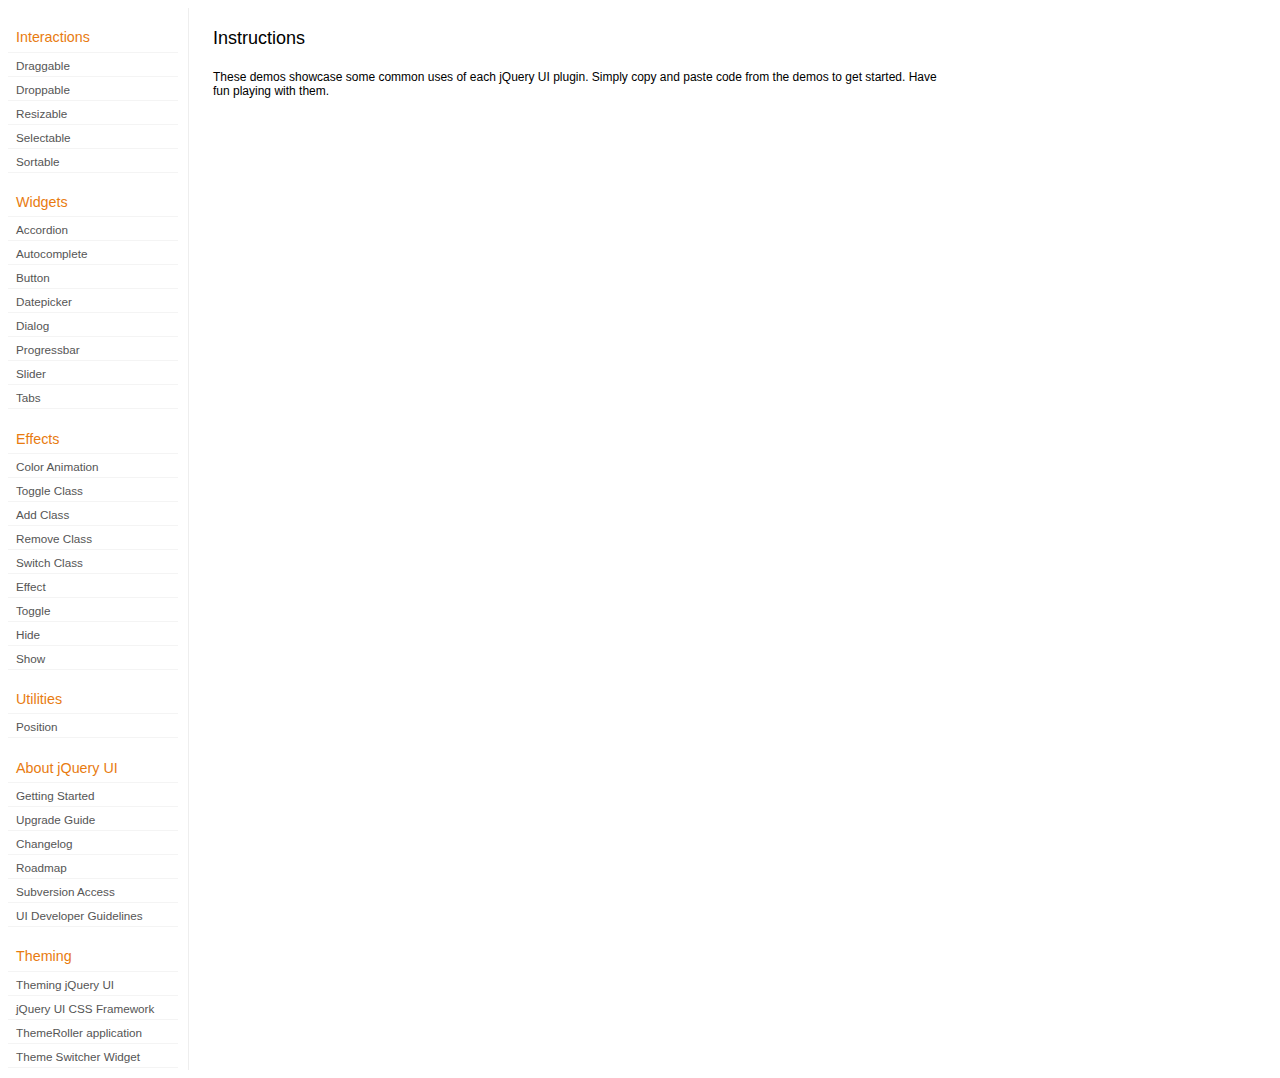
<file: template/development-bundle/demos/index.html>
<!DOCTYPE html>
<html lang="en">
<head>
	<meta charset="utf-8">
	<title>jQuery UI Demos</title>
	<link rel="stylesheet" href="../themes/base/jquery.ui.all.css">
	<link rel="stylesheet" href="demos.css">
	<script src="../jquery-1.4.4.js"></script>
	<script src="../external/jquery.bgiframe-2.1.2.js"></script>
	<script src="../ui/jquery.ui.core.js"></script>
	<script src="../ui/jquery.ui.widget.js"></script>
	<script src="../ui/jquery.ui.mouse.js"></script>
	<script src="../ui/jquery.ui.accordion.js"></script>
	<script src="../ui/jquery.ui.autocomplete.js"></script>
	<script src="../ui/jquery.ui.button.js"></script>
	<script src="../ui/jquery.ui.datepicker.js"></script>
	<script src="../ui/jquery.ui.dialog.js"></script>
	<script src="../ui/jquery.ui.draggable.js"></script>
	<script src="../ui/jquery.ui.droppable.js"></script>
	<script src="../ui/jquery.ui.position.js"></script>
	<script src="../ui/jquery.ui.progressbar.js"></script>
	<script src="../ui/jquery.ui.resizable.js"></script>
	<script src="../ui/jquery.ui.selectable.js"></script>
	<script src="../ui/jquery.ui.slider.js"></script>
	<script src="../ui/jquery.ui.sortable.js"></script>
	<script src="../ui/jquery.ui.tabs.js"></script>
	<script src="../ui/jquery.effects.core.js"></script>
	<script src="../ui/jquery.effects.blind.js"></script>
	<script src="../ui/jquery.effects.bounce.js"></script>
	<script src="../ui/jquery.effects.clip.js"></script>
	<script src="../ui/jquery.effects.drop.js"></script>
	<script src="../ui/jquery.effects.explode.js"></script>
	<script src="../ui/jquery.effects.fold.js"></script>
	<script src="../ui/jquery.effects.highlight.js"></script>
	<script src="../ui/jquery.effects.pulsate.js"></script>
	<script src="../ui/jquery.effects.scale.js"></script>
	<script src="../ui/jquery.effects.shake.js"></script>
	<script src="../ui/jquery.effects.slide.js"></script>
	<script src="../ui/jquery.effects.transfer.js"></script>
	<script src="../ui/i18n/jquery.ui.datepicker-af.js"></script>
	<script src="../ui/i18n/jquery.ui.datepicker-ar.js"></script>
	<script src="../ui/i18n/jquery.ui.datepicker-az.js"></script>
	<script src="../ui/i18n/jquery.ui.datepicker-bs.js"></script>
	<script src="../ui/i18n/jquery.ui.datepicker-bg.js"></script>
	<script src="../ui/i18n/jquery.ui.datepicker-ca.js"></script>
	<script src="../ui/i18n/jquery.ui.datepicker-cs.js"></script>
	<script src="../ui/i18n/jquery.ui.datepicker-da.js"></script>
	<script src="../ui/i18n/jquery.ui.datepicker-de.js"></script>
	<script src="../ui/i18n/jquery.ui.datepicker-el.js"></script>
	<script src="../ui/i18n/jquery.ui.datepicker-en-GB.js"></script>
	<script src="../ui/i18n/jquery.ui.datepicker-eo.js"></script>
	<script src="../ui/i18n/jquery.ui.datepicker-es.js"></script>
	<script src="../ui/i18n/jquery.ui.datepicker-et.js"></script>
	<script src="../ui/i18n/jquery.ui.datepicker-eu.js"></script>
	<script src="../ui/i18n/jquery.ui.datepicker-fa.js"></script>
	<script src="../ui/i18n/jquery.ui.datepicker-fi.js"></script>
	<script src="../ui/i18n/jquery.ui.datepicker-fo.js"></script>
	<script src="../ui/i18n/jquery.ui.datepicker-fr.js"></script>
	<script src="../ui/i18n/jquery.ui.datepicker-fr-CH.js"></script>
	<script src="../ui/i18n/jquery.ui.datepicker-gl.js"></script>
	<script src="../ui/i18n/jquery.ui.datepicker-he.js"></script>
	<script src="../ui/i18n/jquery.ui.datepicker-hr.js"></script>
	<script src="../ui/i18n/jquery.ui.datepicker-hu.js"></script>
	<script src="../ui/i18n/jquery.ui.datepicker-hy.js"></script>
	<script src="../ui/i18n/jquery.ui.datepicker-id.js"></script>
	<script src="../ui/i18n/jquery.ui.datepicker-is.js"></script>
	<script src="../ui/i18n/jquery.ui.datepicker-it.js"></script>
	<script src="../ui/i18n/jquery.ui.datepicker-ja.js"></script>
	<script src="../ui/i18n/jquery.ui.datepicker-ko.js"></script>
	<script src="../ui/i18n/jquery.ui.datepicker-kz.js"></script>
	<script src="../ui/i18n/jquery.ui.datepicker-lt.js"></script>
	<script src="../ui/i18n/jquery.ui.datepicker-lv.js"></script>
	<script src="../ui/i18n/jquery.ui.datepicker-ms.js"></script>
	<script src="../ui/i18n/jquery.ui.datepicker-nl.js"></script>
	<script src="../ui/i18n/jquery.ui.datepicker-no.js"></script>
	<script src="../ui/i18n/jquery.ui.datepicker-pl.js"></script>
	<script src="../ui/i18n/jquery.ui.datepicker-pt.js"></script>
	<script src="../ui/i18n/jquery.ui.datepicker-pt-BR.js"></script>
	<script src="../ui/i18n/jquery.ui.datepicker-ro.js"></script>
	<script src="../ui/i18n/jquery.ui.datepicker-ru.js"></script>
	<script src="../ui/i18n/jquery.ui.datepicker-sk.js"></script>
	<script src="../ui/i18n/jquery.ui.datepicker-sl.js"></script>
	<script src="../ui/i18n/jquery.ui.datepicker-sq.js"></script>
	<script src="../ui/i18n/jquery.ui.datepicker-sr.js"></script>
	<script src="../ui/i18n/jquery.ui.datepicker-sr-SR.js"></script>
	<script src="../ui/i18n/jquery.ui.datepicker-sv.js"></script>
	<script src="../ui/i18n/jquery.ui.datepicker-ta.js"></script>
	<script src="../ui/i18n/jquery.ui.datepicker-th.js"></script>
	<script src="../ui/i18n/jquery.ui.datepicker-tr.js"></script>
	<script src="../ui/i18n/jquery.ui.datepicker-uk.js"></script>
	<script src="../ui/i18n/jquery.ui.datepicker-vi.js"></script>
	<script src="../ui/i18n/jquery.ui.datepicker-zh-CN.js"></script>
	<script src="../ui/i18n/jquery.ui.datepicker-zh-HK.js"></script>
	<script src="../ui/i18n/jquery.ui.datepicker-zh-TW.js"></script>
	<script>
	$(function() {
		
		$('.left-nav a').click(function(ev) {
			window.location.hash = this.href.replace(/.+\/([^\/]+)\/index\.html/,'$1') + '|default';
			loadPage(this.href);
			$('.left-nav a.selected').removeClass('selected');
			$(this).addClass('selected');
			ev.preventDefault();
		});
		
		if (window.location.hash) {
			if (window.location.hash.indexOf('|') === -1) {
				window.location.hash += '|default';	
			}			
			var path = window.location.href.replace(/(index\.html)?#/,'');
			path = path.replace('\|','/') + '.html';
			loadPage(path);
		}		

		function loadPage(path) {			
			var section = path.replace(/\/[^\/]+\.html/,'');
			var header = section.replace(/.+\/([^\/]+)/,'$1').replace(/_/, ' ');
			
			$('td.normal div.normal')
				.empty()
				.append('<h4 class="demo-subheader">Functional demo:</h4>')
				.append('<h3 class="demo-header">'+ header +'</h3>')
				.append('<div id="demo-config"></div>')
				.find('#demo-config')
					.append('<div id="demo-frame"></div><div id="demo-config-menu"></div><div id="demo-link"><a class="demoWindowLink" href="#"><span class="ui-icon ui-icon-newwin"></span>Open demo in a new window</a></div>')
					.find('#demo-config-menu')
						.load(section + '/index.html .demos-nav', function() {
							$('#demo-config-menu a').each(function() {
								this.setAttribute('href', section + '/' + this.getAttribute('href').replace(/.+\/([^\/]+)/,'$1'));
								$(this).attr('target', 'demo-frame');
								$(this).click(function() {

									resetDemos();
									
									$(this).parents('ul').find('li').removeClass('demo-config-on');
									$(this).parent().addClass('demo-config-on');
									$('#demo-notes').fadeOut();

									//Set the hash to the actual page without ".html"
									window.location.hash = header + '|' + this.getAttribute('href').match((/\/([^\/\\]+)\.html/))[1];

									loadDemo(this.getAttribute('href'));

									return false;
								});
							});

							if (window.location.hash) {
								var demo = window.location.hash.split('|')[1];
								$('#demo-config-menu a').each(function(){
									if (this.href.indexOf(demo + '.html') !== -1) {
										$(this).parents('ul').find('li').removeClass('demo-config-on');
										$(this).parent().addClass('demo-config-on');									
										loadDemo(this.href);										
									}
								});
							}

							updateDemoNotes();
						})
					.end()
					.find('#demo-link a')
						.bind('click', function(ev){
							window.open(this.href);
							ev.preventDefault();
						})
					.end()
				.end()
			;
			
			resetDemos();
		}
				
		function loadDemo(path) {
			var directory = path.match(/([^\/]+)\/[^\/\.]+\.html$/)[1];
			$.get(path, function(data) {
				var source = data;
				data = data.replace(/<script.*>.*<\/script>/ig,""); // Remove script tags
				data = data.replace(/<\/?link.*>/ig,""); //Remove link tags
				data = data.replace(/<\/?html.*>/ig,""); //Remove html tag
				data = data.replace(/<\/?body.*>/ig,""); //Remove body tag
				data = data.replace(/<\/?head.*>/ig,""); //Remove head tag
				data = data.replace(/<\/?!doctype.*>/ig,""); //Remove doctype
				data = data.replace(/<title.*>.*<\/title>/ig,""); // Remove title tags
				data = data.replace(/((href|src)=["'])(?!(http|#))/ig, "$1" + directory + "/");

				$('#demo-style').remove();
				$('#demo-frame').empty().html(data);
				$('#demo-frame style').clone().appendTo('head').attr('id','demo-style');
				$('#demo-link a').attr('href', path);
				updateDemoNotes();
				updateDemoSource(source);
				
				if (/default.html$/.test(path)) {
					$.get("documentation/docs-" + path.match(/demos\/(.+)\//)[1] + ".html", function(html) {
						$("#demo-source").after(html);
						$("#widget-docs").tabs();
						$(".param-header").click(function() {
							$(this).parent().toggleClass("param-open").end().next().toggle();
						});
						$(".docs-list-header").each(function() {
							var header = $(this);
							var details = header.next().find(".param-details").hide();
							$("a:first", header).click(function() {
								details.show().parent().addClass("param-open");
								return false;
							});
							$("a:last", header).click(function() {
								details.hide().parent().removeClass("param-open");
								return false;
							});
						});
					});
				}
			});
		}

		function updateDemoNotes() {
			var notes = $('#demo-frame .demo-description');
			if ($('#demo-notes').length == 0) {
				$('<div id="demo-notes"></div>').insertAfter('#demo-config');
			}
			$('#demo-notes').hide().empty().html(notes.html());
			$('#demo-notes').show();
			notes.hide();
		}
		
		function updateDemoSource(source) {
			if ($('#demo-source').length == 0) {
				$('<div id="demo-source"><a href="#" class="source-closed">View Source</a><div><pre><code></code></pre></div></div>').insertAfter('#demo-notes');
				$('#demo-source').find(">a").click(function() {
					$(this).toggleClass("source-closed").toggleClass("source-open").next().toggle();
					return false;
				}).end().find(">div").hide();
			}
			var cleanedSource = source
				.replace('themes/base/jquery.ui.all.css', 'theme/jquery.ui.all.css')
				.replace(/\s*\x3Clink.*demos\x2Ecss.*\x3E\s*/, '\r\n\t')
				.replace(/\x2E\x2E\x2F\x2E\x2E\x2F/g, '');

			$('#demo-source code').empty().text(cleanedSource);
		}
		
		function resetDemos() {
			$.datepicker.setDefaults($.extend({showMonthAfterYear: false}, $.datepicker.regional['']));
			$(".ui-dialog-content").remove();			
		}
				
	});
	</script>
</head>
<body>

<table class="layout-grid" cellspacing="0" cellpadding="0">
	<tr>
		<td class="left-nav">
			<dl class="demos-nav">
				<dt>Interactions</dt>
					<dd><a href="draggable/index.html">Draggable</a></dd>
					<dd><a href="droppable/index.html">Droppable</a></dd>
					<dd><a href="resizable/index.html">Resizable</a></dd>
					<dd><a href="selectable/index.html">Selectable</a></dd>
					<dd><a href="sortable/index.html">Sortable</a></dd>
				<dt>Widgets</dt>
					<dd><a href="accordion/index.html">Accordion</a></dd>
					<dd><a href="autocomplete/index.html">Autocomplete</a></dd>
					<dd><a href="button/index.html">Button</a></dd>
					<dd><a href="datepicker/index.html">Datepicker</a></dd>
					<dd><a href="dialog/index.html">Dialog</a></dd>
					<dd><a href="progressbar/index.html">Progressbar</a></dd>
					<dd><a href="slider/index.html">Slider</a></dd>
					<dd><a href="tabs/index.html">Tabs</a></dd>
				<dt>Effects</dt>
					<dd><a href="animate/index.html">Color Animation</a></dd>
					<dd><a href="toggleClass/index.html">Toggle Class</a></dd>
					<dd><a href="addClass/index.html">Add Class</a></dd>
					<dd><a href="removeClass/index.html">Remove Class</a></dd>
					<dd><a href="switchClass/index.html">Switch Class</a></dd>
					<dd><a href="effect/index.html">Effect</a></dd>
					<dd><a href="toggle/index.html">Toggle</a></dd>
					<dd><a href="hide/index.html">Hide</a></dd>
					<dd><a href="show/index.html">Show</a></dd>
				<dt>Utilities</dt>
                    <dd><a href="position/index.html">Position</a></dd>
				<dt>About jQuery UI</dt>
					<dd><a href="http://jqueryui.com/docs/Getting_Started">Getting Started</a></dd>
					<dd><a href="http://jqueryui.com/docs/Upgrade_Guide">Upgrade Guide</a></dd>					
					<dd><a href="http://jqueryui.com/docs/Changelog">Changelog</a></dd>
					<dd><a href="http://jqueryui.com/docs/Roadmap">Roadmap</a></dd>
					<dd><a href="http://jqueryui.com/docs/Subversion">Subversion Access</a></dd>
					<dd><a href="http://jqueryui.com/docs/Developer_Guide">UI Developer Guidelines</a></dd>
				<dt>Theming</dt>
					<dd><a href="http://jqueryui.com/docs/Theming">Theming jQuery UI</a></dd>
					<dd><a href="http://jqueryui.com/docs/Theming/API">jQuery UI CSS Framework</a></dd>
					<dd><a href="http://jqueryui.com/docs/Theming/Themeroller">ThemeRoller application</a></dd>
					<dd><a href="http://jqueryui.com/docs/Theming/ThemeSwitcher">Theme Switcher Widget</a></dd>

			</dl>
		</td>
		<td class="normal">

			<div class="normal">

					<h3>Instructions</h3>
					<p>
						These demos showcase some common uses of each jQuery UI plugin. Simply copy and paste code from the demos to get started. Have fun playing with them.
					</p>
				
			</div>

		</td>
	</tr>
</table>
</body>
</html>
</file>
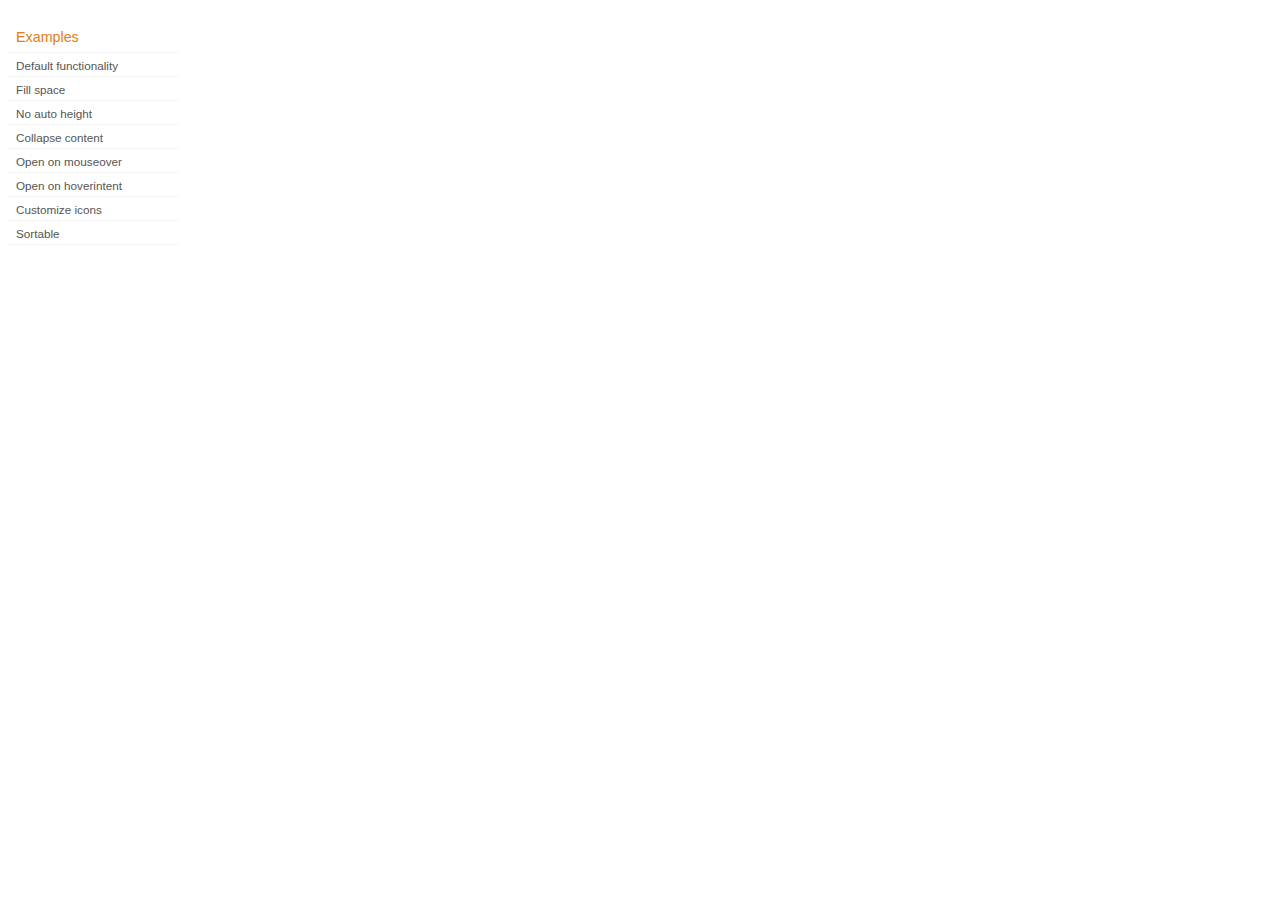
<file: template/development-bundle/demos/accordion/index.html>
<!DOCTYPE html>
<html lang="en">
<head>
	<meta charset="utf-8">
	<title>jQuery UI Accordion Demos</title>
	<link rel="stylesheet" href="../demos.css">
</head>
<body>

<div class="demos-nav">
	<h4>Examples</h4>
	<ul>
		<li class="demo-config-on"><a href="default.html">Default functionality</a></li>
		<li><a href="fillspace.html">Fill space</a></li>
		<li><a href="no-auto-height.html">No auto height</a></li>
		<li><a href="collapsible.html">Collapse content</a></li>
		<li><a href="mouseover.html">Open on mouseover</a></li>
		<li><a href="hoverintent.html">Open on hoverintent</a></li>
		<li><a href="custom-icons.html">Customize icons</a></li>
		<li><a href="sortable.html">Sortable</a></li>
	</ul>
</div>

</body>
</html>
</file>
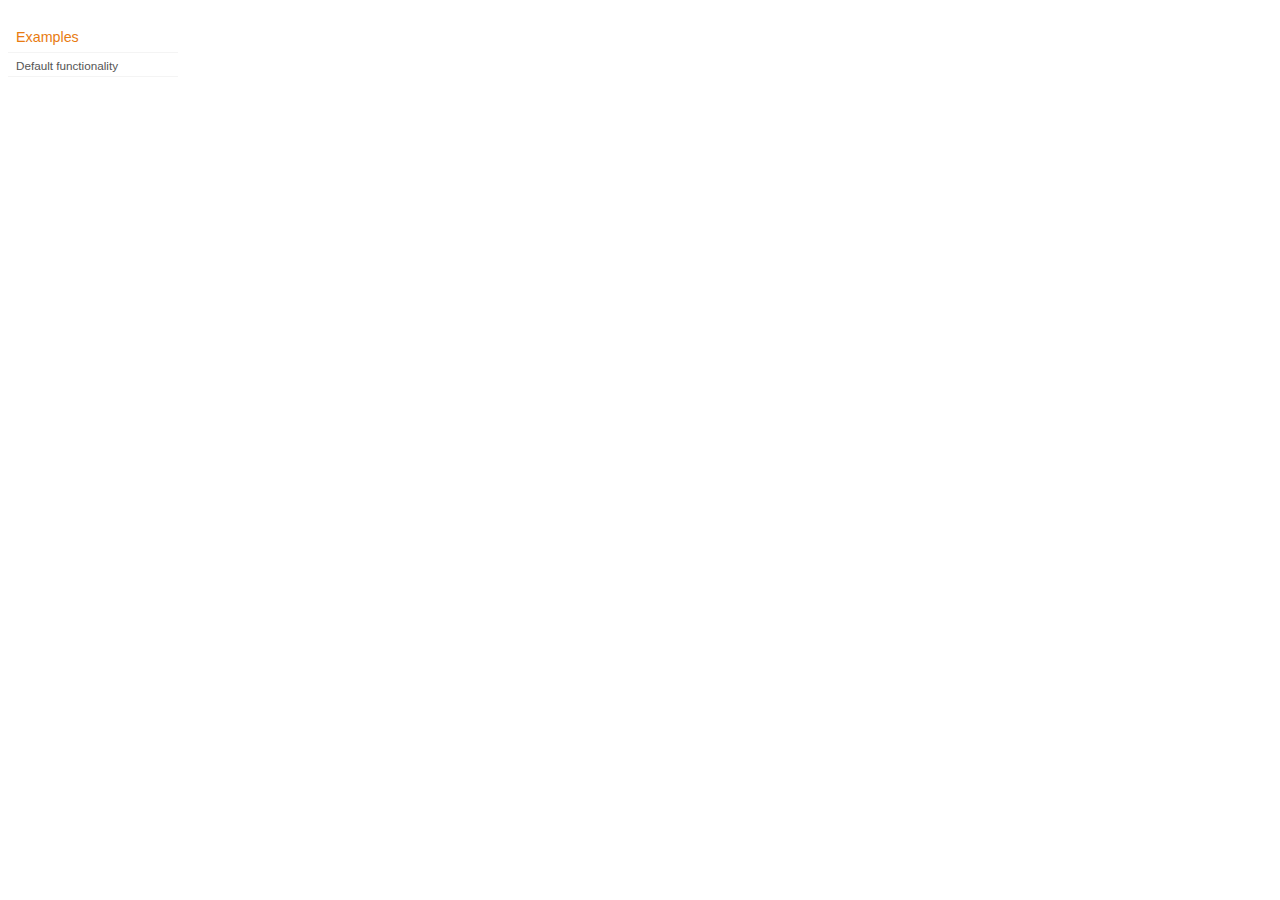
<file: template/development-bundle/demos/addClass/index.html>
<!DOCTYPE html>
<html lang="en">
<head>
	<meta charset="utf-8">
	<title>jQuery UI Effects Demos</title>
	<link rel="stylesheet" href="../demos.css">
</head>
<body>

<div class="demos-nav">
	<h4>Examples</h4>
	<ul>
		<li class="demo-config-on"><a href="default.html">Default functionality</a></li>
	</ul>
</div>

</body>
</html>
</file>
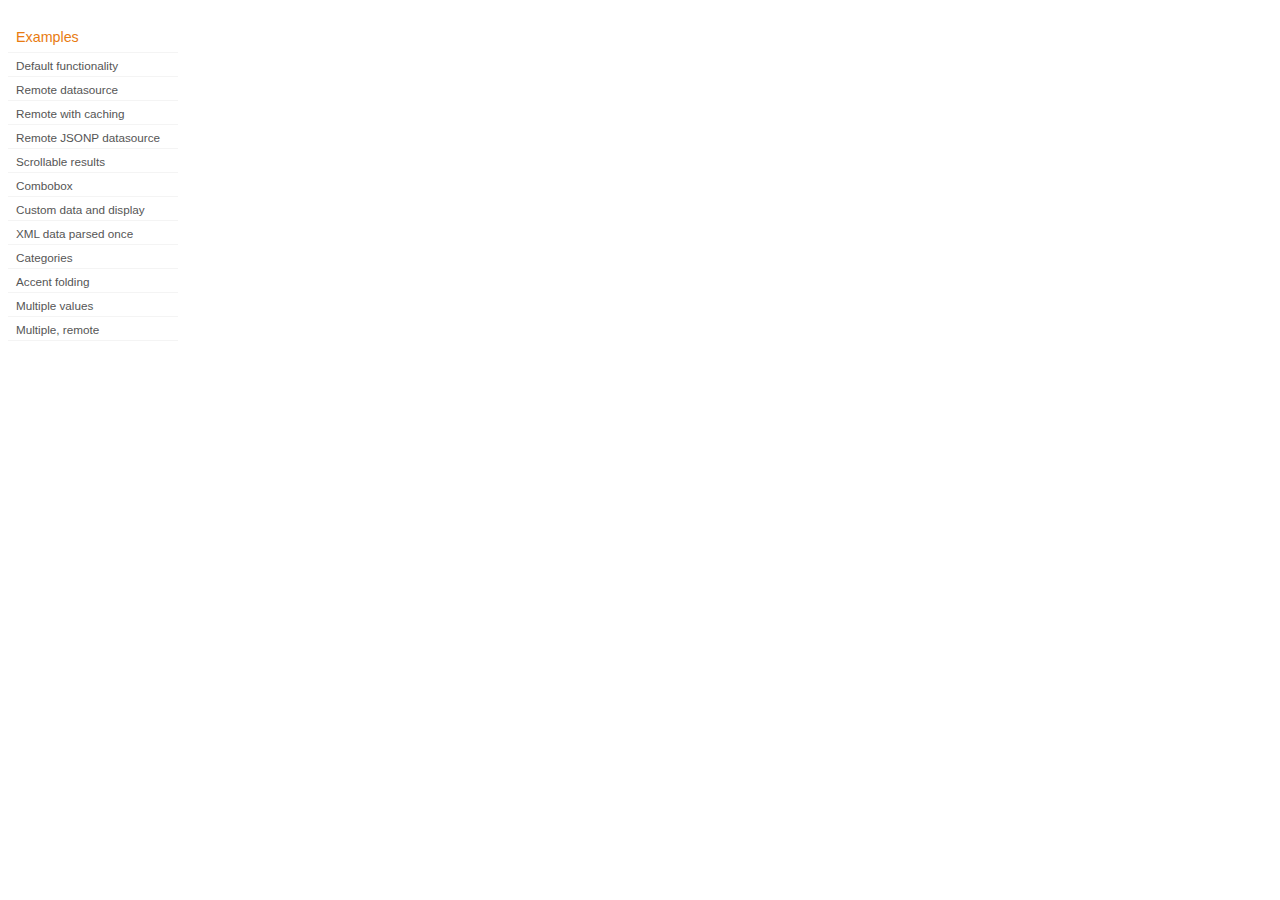
<file: template/development-bundle/demos/autocomplete/index.html>
<!DOCTYPE html>
<html lang="en">
<head>
	<meta charset="utf-8">
	<title>jQuery UI Autocomplete Demos</title>
	<link rel="stylesheet" href="../demos.css">
</head>
<body>
	<div class="demos-nav">
		<h4>Examples</h4>
		<ul>
			<li class="demo-config-on"><a href="default.html">Default functionality</a></li>
			<li><a href="remote.html">Remote datasource</a></li>
			<li><a href="remote-with-cache.html">Remote with caching</a></li>
			<li><a href="remote-jsonp.html">Remote JSONP datasource</a></li>
			<li><a href="maxheight.html">Scrollable results</a></li>
			<li><a href="combobox.html">Combobox</a></li>
			<li><a href="custom-data.html">Custom data and display</a></li>
			<li><a href="xml.html">XML data parsed once</a></li>
			<li><a href="categories.html">Categories</a></li>
			<li><a href="folding.html">Accent folding</a></li>
			<li><a href="multiple.html">Multiple values</a></li>
			<li><a href="multiple-remote.html">Multiple, remote</a></li>
		</ul>
	</div>
</body>
</html>
</file>
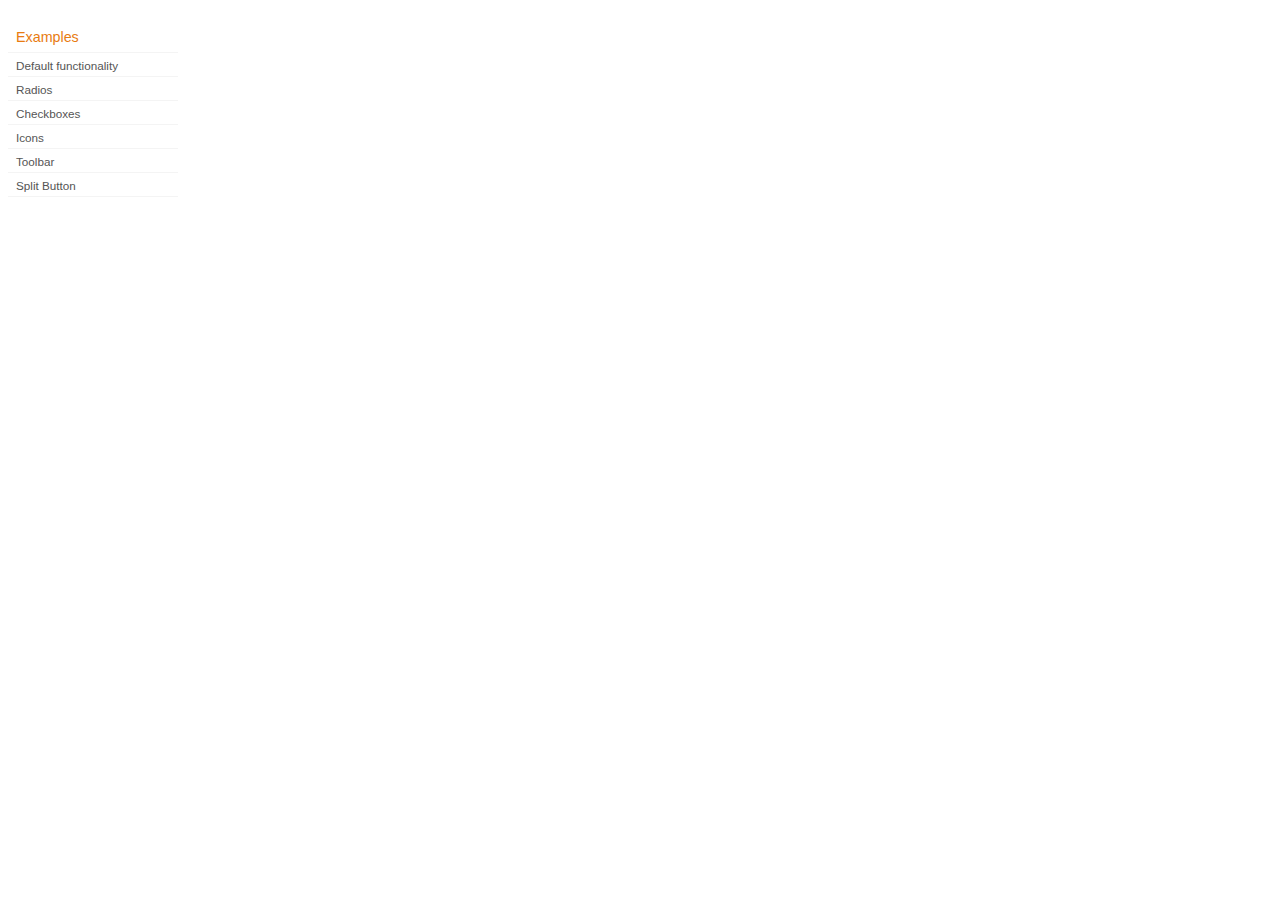
<file: template/development-bundle/demos/button/index.html>
<!DOCTYPE html>
<html lang="en">
<head>
	<meta charset="utf-8">
	<title>jQuery UI Button Demos</title>
	<link rel="stylesheet" href="../demos.css">
</head>
<body>

<div class="demos-nav">
	<h4>Examples</h4>
	<ul>
		<li class="demo-config-on"><a href="default.html">Default functionality</a></li>
		<li><a href="radio.html">Radios</a></li>
		<li><a href="checkbox.html">Checkboxes</a></li>
		<li><a href="icons.html">Icons</a></li>
		<li><a href="toolbar.html">Toolbar</a></li>
		<li><a href="splitbutton.html">Split Button</a></li>
	</ul>
</div>

</body>
</html>
</file>
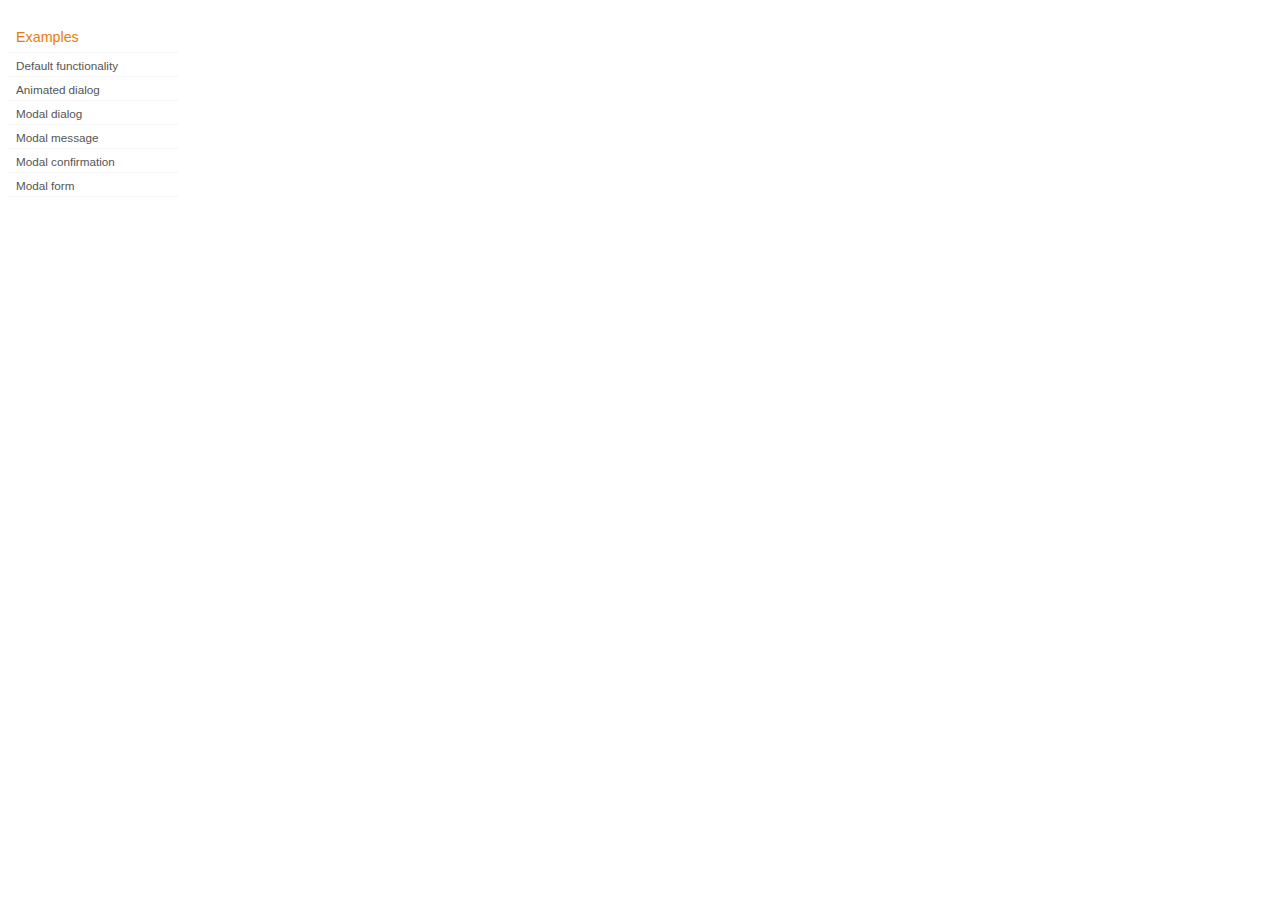
<file: template/development-bundle/demos/dialog/index.html>
<!DOCTYPE html>
<html lang="en">
<head>
	<meta charset="utf-8">
	<title>jQuery UI Dialog Demos</title>
	<link rel="stylesheet" href="../demos.css">
</head>
<body>

<div class="demos-nav">
	<h4>Examples</h4>
	<ul>
		<li class="demo-config-on"><a href="default.html">Default functionality</a></li>
		<li><a href="animated.html">Animated dialog</a></li>
		<li><a href="modal.html">Modal dialog</a></li>
		<li><a href="modal-message.html">Modal message</a></li>
		<li><a href="modal-confirmation.html">Modal confirmation</a></li>
		<li><a href="modal-form.html">Modal form</a></li>
	</ul>
</div>

</body>
</html>
</file>
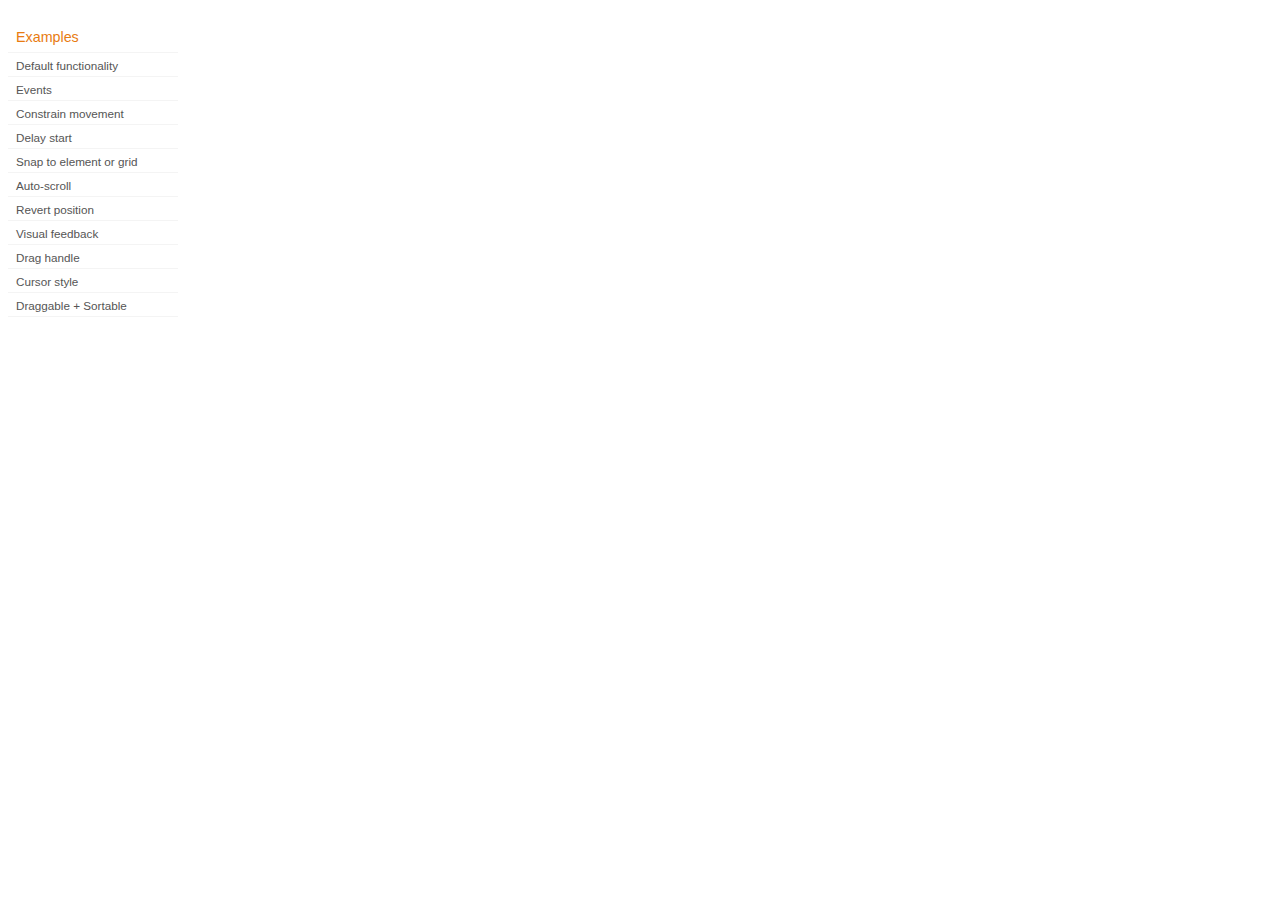
<file: template/development-bundle/demos/draggable/index.html>
<!DOCTYPE html>
<html lang="en">
<head>
	<meta charset="utf-8">
	<title>jQuery UI Draggable Demos</title>
	<link rel="stylesheet" href="../demos.css">
</head>
<body>

<div class="demos-nav">
	<h4>Examples</h4>
	<ul>
		<li class="demo-config-on"><a href="default.html">Default functionality</a></li>
		<li><a href="events.html">Events</a></li>
		<li><a href="constrain-movement.html">Constrain movement</a></li>
		<li><a href="delay-start.html">Delay start</a></li>
		<li><a href="snap-to.html">Snap to element or&#160;grid</a></li>
		<li><a href="scroll.html">Auto-scroll</a></li>
		<li><a href="revert.html">Revert position</a></li>
		<li><a href="visual-feedback.html">Visual feedback</a></li>
		<li><a href="handle.html">Drag handle</a></li>
		<li><a href="cursor-style.html">Cursor style</a></li>
		<li><a href="sortable.html">Draggable + Sortable</a></li>
	</ul>
</div>

</body>
</html>
</file>
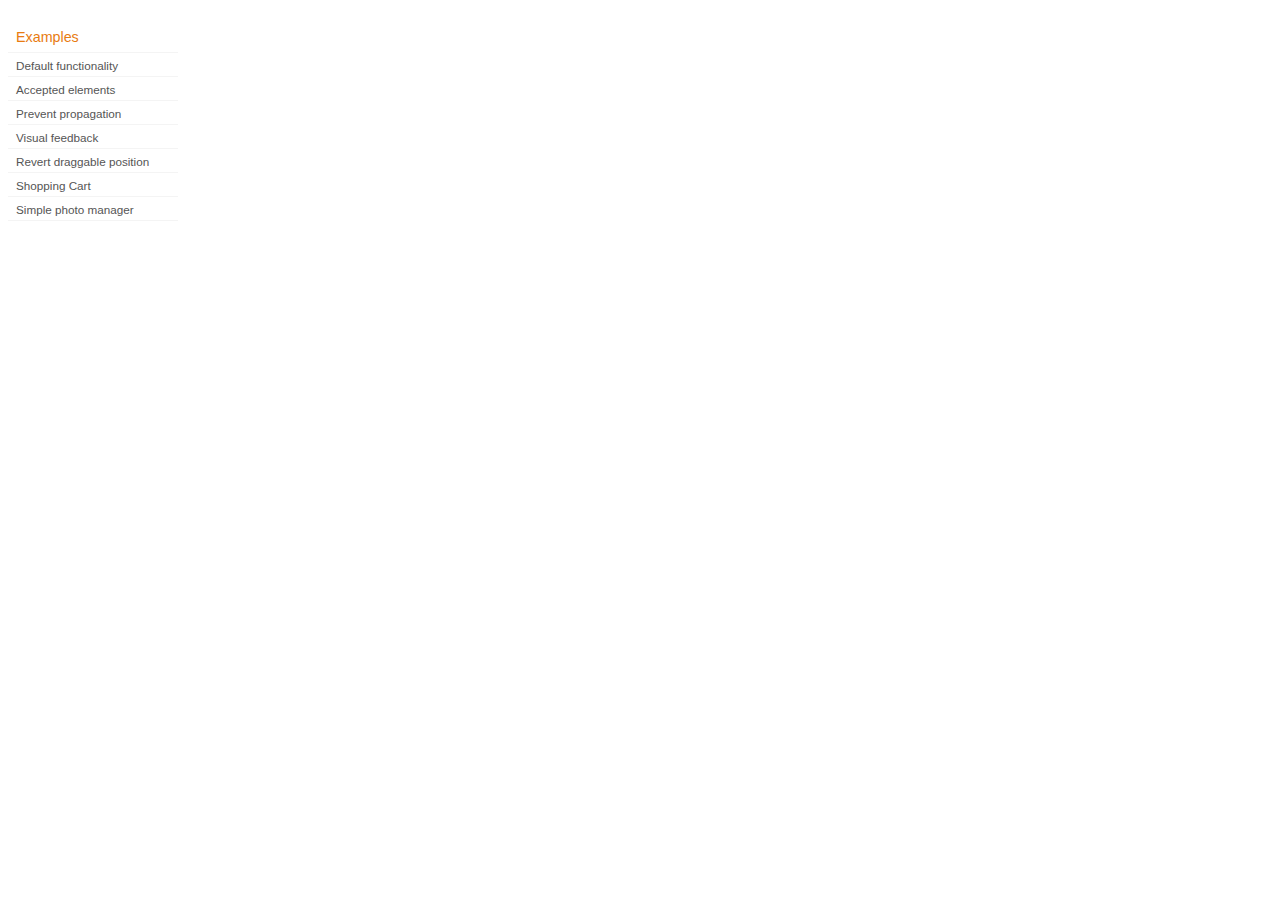
<file: template/development-bundle/demos/droppable/index.html>
<!DOCTYPE html>
<html lang="en">
<head>
	<meta charset="utf-8">
	<title>jQuery UI Droppable Demos</title>
	<link rel="stylesheet" href="../demos.css">
</head>
<body>

<div class="demos-nav">
	<h4>Examples</h4>
	<ul>
		<li class="demo-config-on"><a href="default.html">Default functionality</a></li>
		<li><a href="accepted-elements.html">Accepted elements</a></li>
		<li><a href="propagation.html">Prevent propagation</a></li>
		<li><a href="visual-feedback.html">Visual feedback</a></li>
		<li><a href="revert.html">Revert draggable position</a></li>
		<li><a href="shopping-cart.html">Shopping Cart</a></li>
		<li><a href="photo-manager.html">Simple photo manager</a></li>
	</ul>
</div>

</body>
</html>
</file>
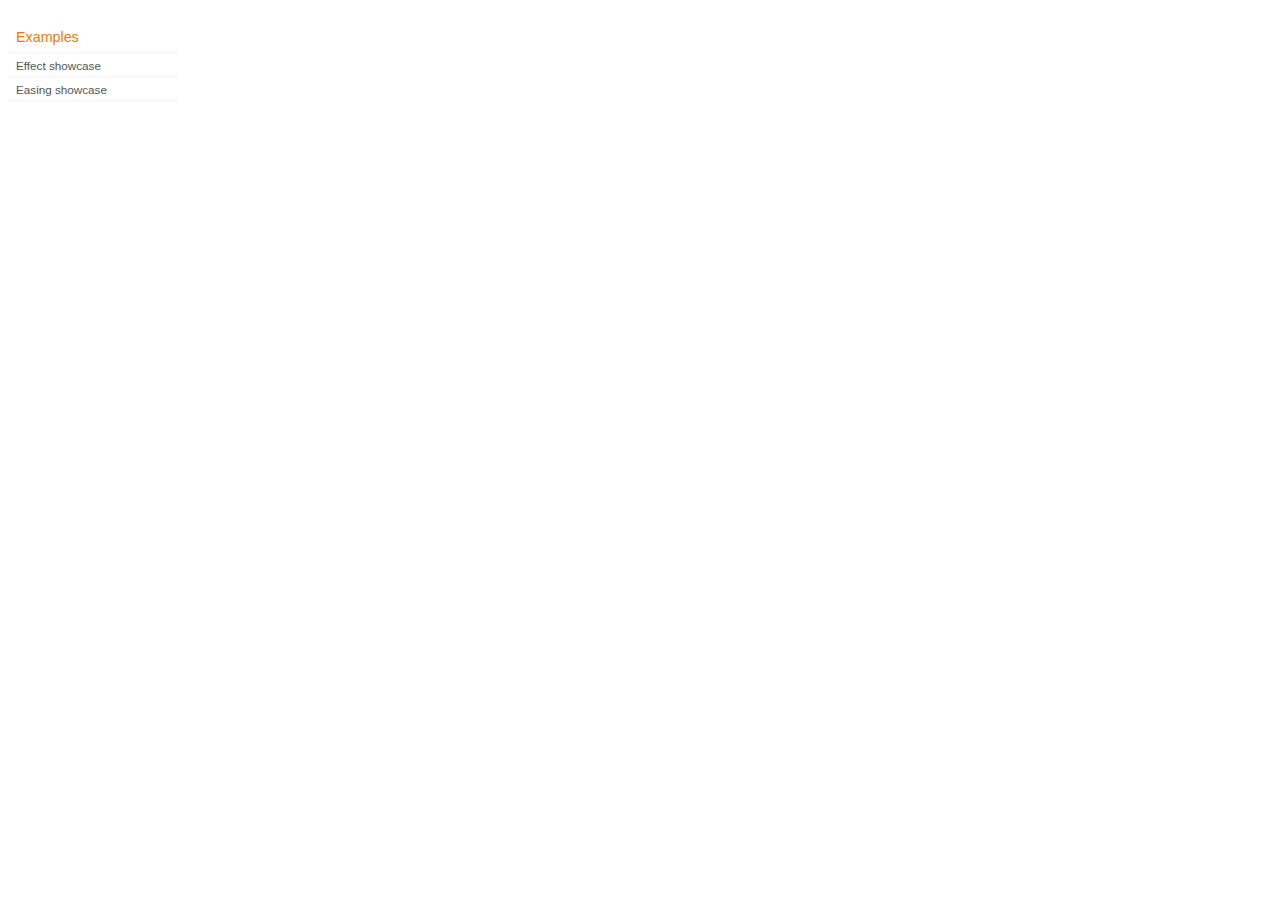
<file: template/development-bundle/demos/effect/index.html>
<!DOCTYPE html>
<html lang="en">
<head>
	<meta charset="utf-8">
	<title>jQuery UI Effects Demos</title>
	<link rel="stylesheet" href="../demos.css">
</head>
<body>

<div class="demos-nav">
	<h4>Examples</h4>
	<ul>
		<li class="demo-config-on"><a href="default.html">Effect showcase</a></li>
		<li><a href="easing.html">Easing showcase</a></li>
	</ul>
</div>

</body>
</html>
</file>
<file: template/development-bundle/demos/demos.css>
body {
	font-size: 62.5%;
}

table {
	font-size: 1em;
}

/* Site
   -------------------------------- */

body {
	font-family: "Trebuchet MS", "Helvetica", "Arial",  "Verdana", "sans-serif";
}

/* Layout
   -------------------------------- */

.layout-grid {
	width: 960px;
}

.layout-grid td {
	vertical-align: top;
}

.layout-grid td.left-nav {
	width: 140px;
}

.layout-grid td.normal {
	border-left: 1px solid #eee;
	padding: 20px 24px;
	font-family: "Trebuchet MS", "Helvetica", "Arial",  "Verdana", "sans-serif";
}

.layout-grid td.demos {
	background: url('/images/demos_bg.jpg') no-repeat;
	height: 337px;
	overflow: hidden;
}

/* Normal
   -------------------------------- */

.normal h3,
.normal h4 {
	margin: 0;
	font-weight: normal;
}

.normal h3 {
	padding: 0 0 9px;
	font-size: 1.8em;
}

.normal h4 {
	padding-bottom: 21px;
	border-bottom: 1px dashed #999;
	font-size: 1.2em;
	font-weight: bold;
}

.normal p {
	font-size: 1.2em;
}

/* Demos */

.demos-nav, .demos-nav dt, .demos-nav dd, .demos-nav ul, .demos-nav li {
	margin: 0;
	padding: 0
}

.demos-nav {
	float: left;
	width: 170px;
	font-size: 1.3em;
}

.demos-nav dt,
.demos-nav h4 {
	margin: 0;
	padding: 0;
	font: normal 1.1em "Trebuchet MS", "Helvetica", "Arial",  "Verdana", "sans-serif";
	color: #e87b10;
}

.demos-nav dt,
.demos-nav h4 {
	margin-top: 1.5em;
	margin-bottom: 0;
	padding-left: 8px;
	padding-bottom:5px;
	line-height: 1.2em;
	border-bottom: 1px solid #F4F4F4;
}

.demos-nav dd a,
.demos-nav li a {
	border-bottom: 1px solid #F4F4F4;
	display:block;
	padding: 4px 3px 4px 8px;
	font-size: 90%;
	text-decoration: none;
	color: #555 ;
	margin:2px 0;
	height:13px;
}

.demos-nav dd a:hover,
.demos-nav dd a:focus,
.demos-nav dd a:hover,
.demos-nav dd a:focus {
	background: #f3f3f3;
	color:#000;
	-moz-border-radius: 5px; -webkit-border-radius: 5px;
}
 .demos-nav dd a.selected {
	background: #555;
	color:#ffffff;
	-moz-border-radius: 5px; -webkit-border-radius: 5px;
}


/* new styles for demo pages, added by Filament 12.29.08
eventually we should convert the font sizes to ems -- using px for now to minimize style conflicts
*/

.normal h3.demo-header { font-size:32px; padding:0 0 5px; border-bottom:1px solid #eee; text-transform: capitalize; }
.normal h4.demo-subheader { font-size:10px; text-transform: uppercase; color:#999; padding:8px 0 3px; border:0; margin:0; }
.normal a:link,
.normal a:visited { color:#1b75bb; text-decoration:none; }
.normal a:hover,
.normal a:active { color:#0b559b; }

#demo-config { padding:20px 0 0; }

#demo-frame { float:left; width:540px; height:380px; border:1px solid #ddd; overflow: auto; position: relative; }
#demo-frame h3, #demo-frame h4 { padding: 0; font-weight: bold; font-size: 1em; }

#demo-config-menu { float:right; width:180px;  }
#demo-config-menu h4 { font-size:13px; color:#666; font-weight:normal; border:0; padding-left:18px; }

#demo-config-menu ul { list-style: none; padding: 0; margin: 0; }

#demo-config-menu li { font-size:12px; padding:0 0 0 10px; margin:3px 0; zoom: 1; }

#demo-config-menu li a:link,
#demo-config-menu li a:visited { display:block; padding:1px 8px 4px; border-bottom:1px dotted #b3b3b3; }
* html #demo-config-menu li a:link,
* html #demo-config-menu li a:visited { padding:1px 8px 2px; }
#demo-config-menu li a:hover,
#demo-config-menu li a:active { background-color:#f6f6f6; }

#demo-config-menu li.demo-config-on { background: url(images/demo-config-on-tile.gif) repeat-x left center; }

#demo-config-menu li.demo-config-on a:link,
#demo-config-menu li.demo-config-on a:visited,
#demo-config-menu li.demo-config-on a:hover,
#demo-config-menu li.demo-config-on a:active { background: url(images/demo-config-on.gif) no-repeat left; padding-left:18px; color:#fff; border:0; margin-left:-10px; margin-top: 0px; margin-bottom: 0px; }

#demo-source, #demo-notes {
	clear: both;
	padding: 20px 0 0;
	font-size: 1.3em;
}

#demo-notes { width:520px; color:#333; font-size: 1em; }
#demo-notes p code, .demo-description p code { padding: 0; font-weight: bold; }
#demo-source pre, #demo-source code { padding: 0; }
code, pre { padding:8px 0 8px 20px ; font-size: 1.2em; line-height:130%;  }

#demo-source a:link,
#demo-source a:visited,
#demo-source a:hover,
#demo-source a:active { font-size:12px; padding-left:13px; background-position: left center; background-repeat: no-repeat; }

#demo-source a.source-open:link,
#demo-source a.source-open:visited,
#demo-source a.source-open:hover,
#demo-source a.source-open:active { background-image: url(images/demo-spindown-open.gif); }

#demo-source a.source-closed:link,
#demo-source a.source-closed:visited,
#demo-source a.source-closed:hover,
#demo-source a.source-closed:active { background-image: url(images/demo-spindown-closed.gif); }

div.demo {
	padding:12px;
	font-family: "Trebuchet MS", "Arial", "Helvetica", "Verdana", "sans-serif";
}

div.demo h3.docs { clear:left; font-size:12px; font-weight:normal; padding:0 0 1em; margin:0; }

div.demo-description {
	clear:both;
	padding:12px;
	font-family: "Trebuchet MS", "Arial", "Helvetica", "Verdana", "sans-serif";
	font-size: 1.3em;
	line-height: 1.4em;
}

.ui-draggable, .ui-droppable {
	background-position: top left;
}

.left-nav .demos-nav {
	padding-right: 10px;
}

#demo-link { font-size:11px;  padding-top: 6px; clear: both; overflow: hidden; }
#demo-link a span.ui-icon { float:left; margin-right:3px; }

/* Component containers
----------------------------------*/
#widget-docs .ui-widget { font-family: Trebuchet MS,Verdana,Arial,sans-serif; font-size: 1em; }
#widget-docs .ui-widget input, #widget-docs .ui-widget select, #widget-docs .ui-widget textarea, #widget-docs .ui-widget button { font-family: Trebuchet MS,Verdana,Arial,sans-serif; font-size: 1em; }
#widget-docs .ui-widget-header { border: 1px solid #ffffff; background: #464646 url(images/464646_40x100_textures_01_flat_100.png) 50% 50% repeat-x; color: #ffffff; font-weight: bold; }
#widget-docs .ui-widget-header a { color: #ffffff; }
#widget-docs .ui-widget-content { border: 1px solid #ffffff; background: #ffffff url(images/ffffff_40x100_textures_01_flat_75.png) 50% 50% repeat-x; color: #222222; }
#widget-docs .ui-widget-content a { color: #222222; }

/* Interaction states
----------------------------------*/
#widget-docs .ui-state-default, #widget-docs .ui-widget-content #widget-docs .ui-state-default { border: 1px solid #666666; background: #555555 url(images/555555_40x100_textures_03_highlight_soft_75.png) 50% 50% repeat-x; font-weight: normal; color: #ffffff; outline: none; }
#widget-docs .ui-state-default a { color: #ffffff; text-decoration: none; outline: none; }
#widget-docs .ui-state-hover, #widget-docs .ui-widget-content #widget-docs .ui-state-hover, #widget-docs .ui-state-focus, #widget-docs .ui-widget-content #widget-docs .ui-state-focus { border: 1px solid #666666; background: #444444 url(images/444444_40x100_textures_03_highlight_soft_60.png) 50% 50% repeat-x; font-weight: normal; color: #ffffff; outline: none; }
#widget-docs .ui-state-hover a { color: #ffffff; text-decoration: none; outline: none; }
#widget-docs .ui-state-active, #widget-docs .ui-widget-content #widget-docs .ui-state-active { border: 1px solid #666666; background: #ffffff url(images/ffffff_40x100_textures_01_flat_65.png) 50% 50% repeat-x; font-weight: normal; color: #F6921E; outline: none; }
#widget-docs .ui-state-active a { color: #F6921E; outline: none; text-decoration: none; }

/* Interaction Cues
----------------------------------*/
#widget-docs .ui-state-highlight, #widget-docs .ui-widget-content #widget-docs .ui-state-highlight {border: 1px solid #fcefa1; background: #fbf9ee url(images/fbf9ee_40x100_textures_02_glass_55.png) 50% 50% repeat-x; color: #363636; }
#widget-docs .ui-state-error, #widget-docs .ui-widget-content #widget-docs .ui-state-error {border: 1px solid #cd0a0a; background: #fef1ec url(images/fef1ec_40x100_textures_05_inset_soft_95.png) 50% bottom repeat-x; color: #cd0a0a; }
#widget-docs .ui-state-error-text, #widget-docs .ui-widget-content #widget-docs .ui-state-error-text { color: #cd0a0a; }
#widget-docs .ui-state-disabled, #widget-docs .ui-widget-content #widget-docs .ui-state-disabled { opacity: .35; filter:Alpha(Opacity=35); background-image: none; }
#widget-docs .ui-priority-primary, #widget-docs .ui-widget-content #widget-docs .ui-priority-primary { font-weight: bold; }
#widget-docs .ui-priority-secondary, #widget-docs .ui-widget-content #widget-docs .ui-priority-secondary { opacity: .7; filter:Alpha(Opacity=70); font-weight: normal; }

/* Icons
----------------------------------*/

/* states and images */
#demo-frame-wrapper .ui-icon, #widget-docs .ui-icon { width: 16px; height: 16px; background-image: url(images/222222_256x240_icons_icons.png); }
#widget-docs .ui-widget-content .ui-icon {background-image: url(images/222222_256x240_icons_icons.png); }
#widget-docs .ui-widget-header .ui-icon {background-image: url(images/222222_256x240_icons_icons.png); }
#widget-docs .ui-state-default .ui-icon { background-image: url(images/888888_256x240_icons_icons.png); }
#widget-docs .ui-state-hover .ui-icon, #widget-docs .ui-state-focus .ui-icon {background-image: url(images/454545_256x240_icons_icons.png); }
#widget-docs .ui-state-active .ui-icon {background-image: url(images/454545_256x240_icons_icons.png); }
#widget-docs .ui-state-highlight .ui-icon {background-image: url(images/2e83ff_256x240_icons_icons.png); }
#widget-docs .ui-state-error .ui-icon, #widget-docs .ui-state-error-text .ui-icon {background-image: url(images/cd0a0a_256x240_icons_icons.png); }


/* Misc visuals
----------------------------------*/

/* Corner radius */
#widget-docs .ui-corner-tl { -moz-border-radius-topleft: 4px; -webkit-border-top-left-radius: 4px; }
#widget-docs .ui-corner-tr { -moz-border-radius-topright: 4px; -webkit-border-top-right-radius: 4px; }
#widget-docs .ui-corner-bl { -moz-border-radius-bottomleft: 4px; -webkit-border-bottom-left-radius: 4px; }
#widget-docs .ui-corner-br { -moz-border-radius-bottomright: 4px; -webkit-border-bottom-right-radius: 4px; }
#widget-docs .ui-corner-top { -moz-border-radius-topleft: 4px; -webkit-border-top-left-radius: 4px; -moz-border-radius-topright: 4px; -webkit-border-top-right-radius: 4px; }
#widget-docs .ui-corner-bottom { -moz-border-radius-bottomleft: 4px; -webkit-border-bottom-left-radius: 4px; -moz-border-radius-bottomright: 4px; -webkit-border-bottom-right-radius: 4px; }
#widget-docs .ui-corner-right {  -moz-border-radius-topright: 4px; -webkit-border-top-right-radius: 4px; -moz-border-radius-bottomright: 4px; -webkit-border-bottom-right-radius: 4px; }
#widget-docs .ui-corner-left { -moz-border-radius-topleft: 4px; -webkit-border-top-left-radius: 4px; -moz-border-radius-bottomleft: 4px; -webkit-border-bottom-left-radius: 4px; }
#widget-docs .ui-corner-all { -moz-border-radius: 4px; -webkit-border-radius: 4px; }

/* Overlays */
#widget-docs .ui-widget-overlay { background: #aaaaaa url(images/aaaaaa_40x100_textures_01_flat_0.png) 50% 50% repeat-x; opacity: .30;filter:Alpha(Opacity=30); }
#widget-docs .ui-widget-shadow { margin: -8px 0 0 -8px; padding: 8px; background: #aaaaaa url(images/aaaaaa_40x100_textures_01_flat_0.png) 50% 50% repeat-x; opacity: .30;filter:Alpha(Opacity=30); -moz-border-radius: 8px; -webkit-border-radius: 8px; }

/*
----------------------------------*/

#widget-docs { margin:20px 0 0; border: none; }

#widget-docs h2, #widget-docs h3, #widget-docs h4, #widget-docs p, #widget-docs ul, #widget-docs code { margin:0; padding:0; }
#widget-docs code { display:block; color:#444; font-size:.9em; margin:0 0 1em; }
#widget-docs code strong { color:#000; }
#widget-docs p { margin:0 3em 1.2em 0; }
#widget-docs p.intro { font-size:13px; color:#666; line-height:1.3; }
#widget-docs ul { list-style-type: none; }

#widget-docs h2 { font-size:16px; margin:1.2em 0 .5em; }
#widget-docs h3 { font-size:14px; color:#e6820E; margin:1.5em 0 .5em; }
.normal #widget-docs h4 { font-size:12px; color:#000; border:0; margin:0 0 .5em; }

#docs-overview-main { width:400px; }
#docs-overview-sidebar { float:right; width:200px; }
#docs-overview-sidebar a span { color:#666; }
#widget-docs #docs-overview-main p { margin-right:0; }
#widget-docs #docs-overview-sidebar h4 { padding-left:0; }

.docs-list-header { float:left; width:100%; margin:10px 0 0; border-bottom:1px solid #eee; }
#widget-docs .docs-list-header h2 { float:left; margin:0; }
#widget-docs .docs-list-header p { float:right; margin:5px 0; font-size:11px; }

.docs-list { float:left; width:100%; padding:0 0 10px; }
.docs-list .param-header { float:left; clear:left; width:100%; padding:8px 0; border-top:1px solid #eee; }
#widget-docs .param-header h3, #widget-docs .param-header p { margin:0; float:left; }
#widget-docs .param-header h3 { width:50%; }
#widget-docs .param-header h3 span { background: url(images/demo-spindown-closed.gif) no-repeat left; padding-left:13px; }
#widget-docs .param-open .param-header h3 span { background: url(images/demo-spindown-open.gif) no-repeat left; }
#widget-docs .param-header p { width:24%; }
#widget-docs .param-header p.param-type span { background: url(images/icon-docs-info.gif) no-repeat left; cursor:pointer; border-bottom:1px dashed #ccc; padding-left:15px; }

.param-details { padding-left:13px; }
.param-args { margin:0 0 1.5em; border-top:1px dotted #ccc;}
.param-args td { padding:3px 30px 3px 5px; border-bottom:1px dotted #ccc;  }


/* overrides for ui-tab styles */
#widget-docs ul.ui-tabs-nav { padding:0 0 0 8px; }
#widget-docs .ui-tabs-nav li { margin:5px 5px 0 0; }

#widget-docs .ui-tabs-nav li a:link,
#widget-docs .ui-tabs-nav li a:visited,
#widget-docs .ui-tabs-nav li a:hover,
#widget-docs .ui-tabs-nav li a:active { font-size:14px; padding:4px 1.2em 3px; color:#fff; }

#widget-docs .ui-tabs-nav li.ui-tabs-selected a:link,
#widget-docs .ui-tabs-nav li.ui-tabs-selected a:visited,
#widget-docs .ui-tabs-nav li.ui-tabs-selected a:hover,
#widget-docs .ui-tabs-nav li.ui-tabs-selected a:active { color:#e6820E; }

#widget-docs .ui-tabs-panel { padding:20px 9px; font-size:12px; line-height:1.4; color:#000; }

#widget-docs .ui-widget-content a:link,
#widget-docs .ui-widget-content a:visited { color:#1b75bb; text-decoration:none; }
#widget-docs .ui-widget-content a:hover,
#widget-docs .ui-widget-content a:active { color:#0b559b; }
</file>
